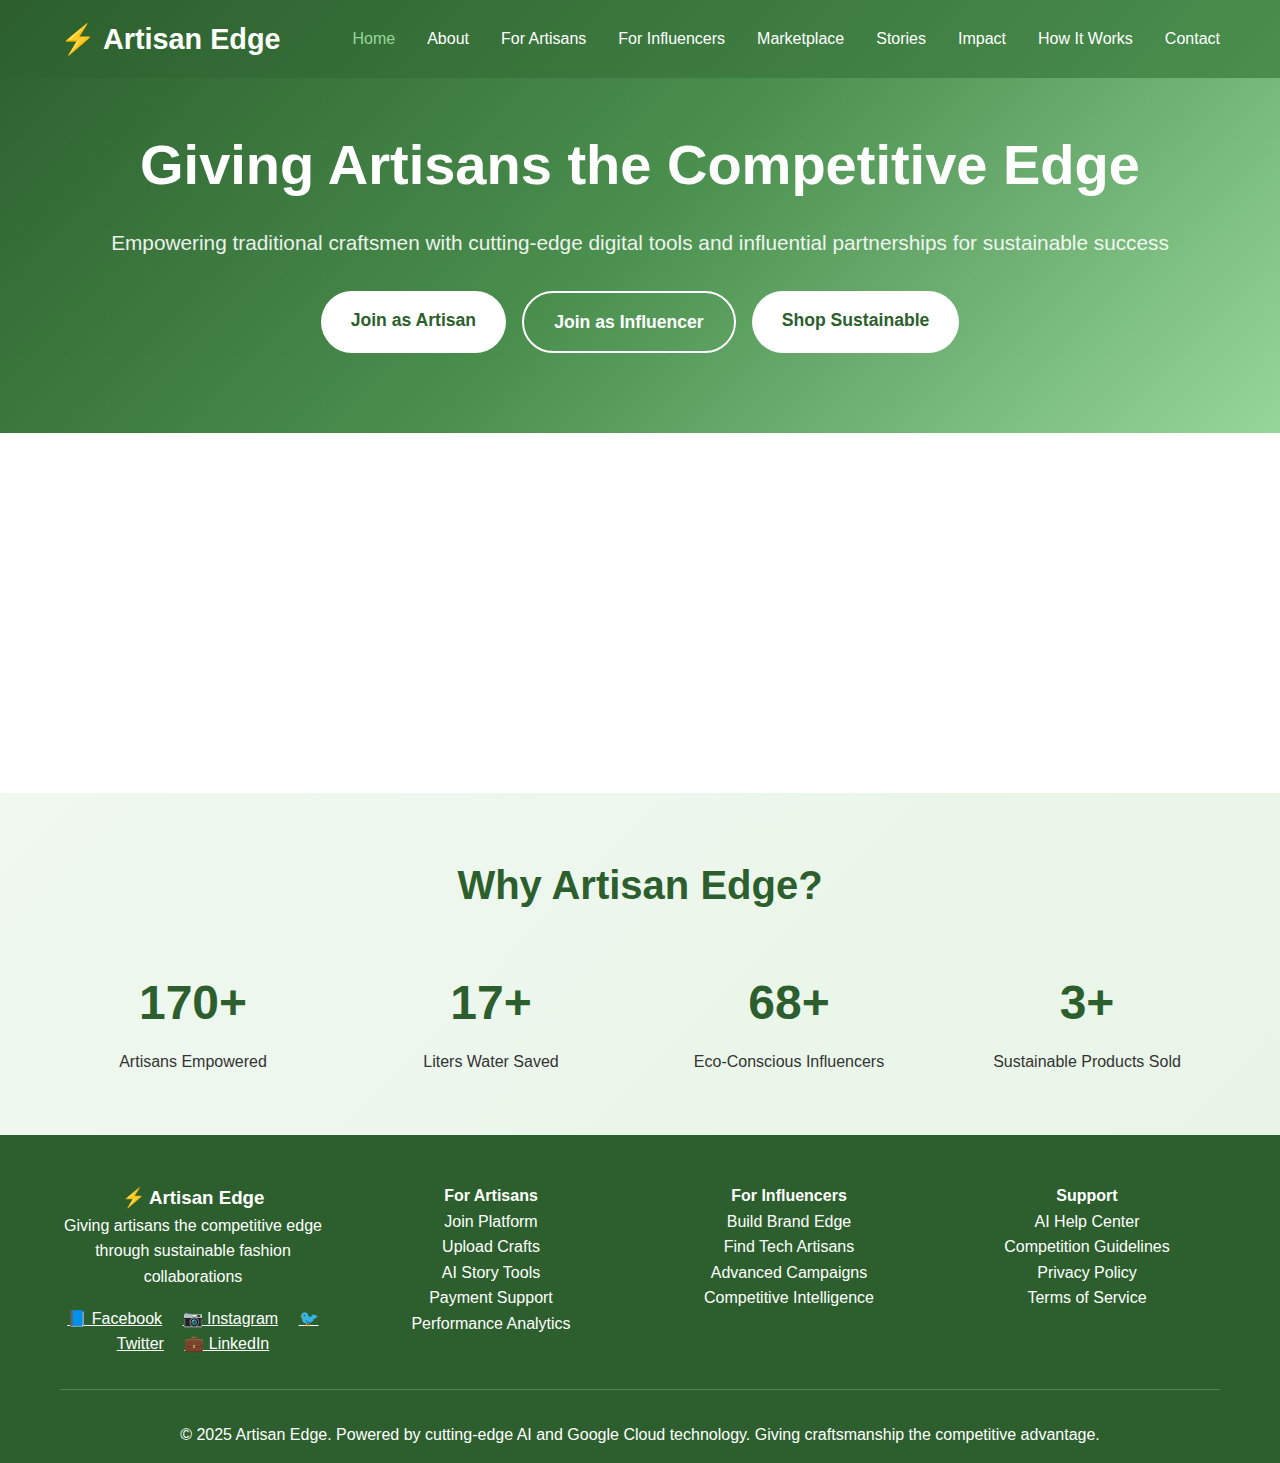
<file: index.html>
<!DOCTYPE html>
<html lang="en">
<head>
    <meta charset="UTF-8">
    <meta name="viewport" content="width=device-width, initial-scale=1.0">
    <title>Artisan Edge - Sustainable Fashion Revolution</title>
    <link rel="stylesheet" href="styles.css">
</head>
<body>
    <!-- Navigation -->
    <nav>
        <div class="nav-container">
            <div class="logo">⚡ Artisan Edge</div>
            <ul class="nav-menu">
                <li><a href="index.html">Home</a></li>
                <li><a href="about.html">About</a></li>
                <li><a href="artisans.html">For Artisans</a></li>
                <li><a href="influencers.html">For Influencers</a></li>
                <li><a href="marketplace.html">Marketplace</a></li>
                <li><a href="stories.html">Stories</a></li>
                <li><a href="impact.html">Impact</a></li>
                <li><a href="how-it-works.html">How It Works</a></li>
                <li><a href="contact.html">Contact</a></li>
            </ul>
        </div>
    </nav>

    <!-- Hero Section -->
    <div class="hero">
        <div class="container">
            <div class="hero-content">
                <h1>Giving Artisans the Competitive Edge</h1>
                <p>Empowering traditional craftsmen with cutting-edge digital tools and influential partnerships for sustainable success</p>
                <div class="cta-buttons">
                    <a href="artisans.html" class="btn btn-primary">Join as Artisan</a>
                    <a href="influencers.html" class="btn btn-secondary">Join as Influencer</a>
                    <a href="marketplace.html" class="btn btn-primary">Shop Sustainable</a>
                </div>
            </div>
        </div>
    </div>

    <div class="container">
        <div class="features-grid">
            <div class="feature-card">
                <div class="feature-icon">🎨</div>
                <h3>💡 Smart Technology</h3>
                <p>AI-powered tools give artisans a competitive advantage in the digital marketplace</p>
            </div>
            <div class="feature-card">
                <div class="feature-icon">⚡</div>
                <h3>Competitive Edge</h3>
                <p>Advanced marketing, storytelling, and sales tools that put traditional crafts ahead of mass production</p>
            </div>
            <div class="feature-card">
                <div class="feature-icon">🚀</div>
                <h3>Future-Ready Partnerships</h3>
                <p>Connect with forward-thinking influencers building tomorrow's sustainable fashion brands</p>
            </div>
        </div>
    </div>

    <div class="stats">
        <div class="container">
            <h2 class="section-title">Why Artisan Edge?</h2>
            <div class="stats-grid">
                <div class="stat-item">
                    <h3>500+</h3>
                    <p>Artisans Empowered</p>
                </div>
                <div class="stat-item">
                    <h3>50K+</h3>
                    <p>Liters Water Saved</p>
                </div>
                <div class="stat-item">
                    <h3>200+</h3>
                    <p>Eco-Conscious Influencers</p>
                </div>
                <div class="stat-item">
                    <h3>10K+</h3>
                    <p>Sustainable Products Sold</p>
                </div>
            </div>
        </div>
    </div>

    <!-- Footer -->
    <footer>
        <div class="container">
            <div class="footer-content">
                <div>
                    <h3>⚡ Artisan Edge</h3>
                    <p>Giving artisans the competitive edge through sustainable fashion collaborations</p>
                    <div style="margin-top: 1rem;">
                        <a href="#" style="color: white; margin-right: 1rem;">📘 Facebook</a>
                        <a href="#" style="color: white; margin-right: 1rem;">📷 Instagram</a>
                        <a href="#" style="color: white; margin-right: 1rem;">🐦 Twitter</a>
                        <a href="#" style="color: white;">💼 LinkedIn</a>
                    </div>
                </div>
                <div>
                    <h4>For Artisans</h4>
                    <p><a href="artisans.html" style="color: white; text-decoration: none;">Join Platform</a></p>
                    <p><a href="#" style="color: white; text-decoration: none;">Upload Crafts</a></p>
                    <p><a href="#" style="color: white; text-decoration: none;">AI Story Tools</a></p>
                    <p><a href="#" style="color: white; text-decoration: none;">Payment Support</a></p>
                    <p><a href="#" style="color: white; text-decoration: none;">Performance Analytics</a></p>
                </div>
                <div>
                    <h4>For Influencers</h4>
                    <p><a href="influencers.html" style="color: white; text-decoration: none;">Build Brand Edge</a></p>
                    <p><a href="#" style="color: white; text-decoration: none;">Find Tech Artisans</a></p>
                    <p><a href="#" style="color: white; text-decoration: none;">Advanced Campaigns</a></p>
                    <p><a href="#" style="color: white; text-decoration: none;">Competitive Intelligence</a></p>
                </div>
                <div>
                    <h4>Support</h4>
                    <p><a href="#" style="color: white; text-decoration: none;">AI Help Center</a></p>
                    <p><a href="#" style="color: white; text-decoration: none;">Competition Guidelines</a></p>
                    <p><a href="#" style="color: white; text-decoration: none;">Privacy Policy</a></p>
                    <p><a href="#" style="color: white; text-decoration: none;">Terms of Service</a></p>
                </div>
            </div>
            <div style="border-top: 1px solid rgba(255,255,255,0.2); padding-top: 2rem; text-align: center;">
                <p>&copy; 2025 Artisan Edge. Powered by cutting-edge AI and Google Cloud technology. Giving craftsmanship the competitive advantage.</p>
            </div>
        </div>
    </footer>

    <script src="script.js"></script>
</body>
</html>
</file>
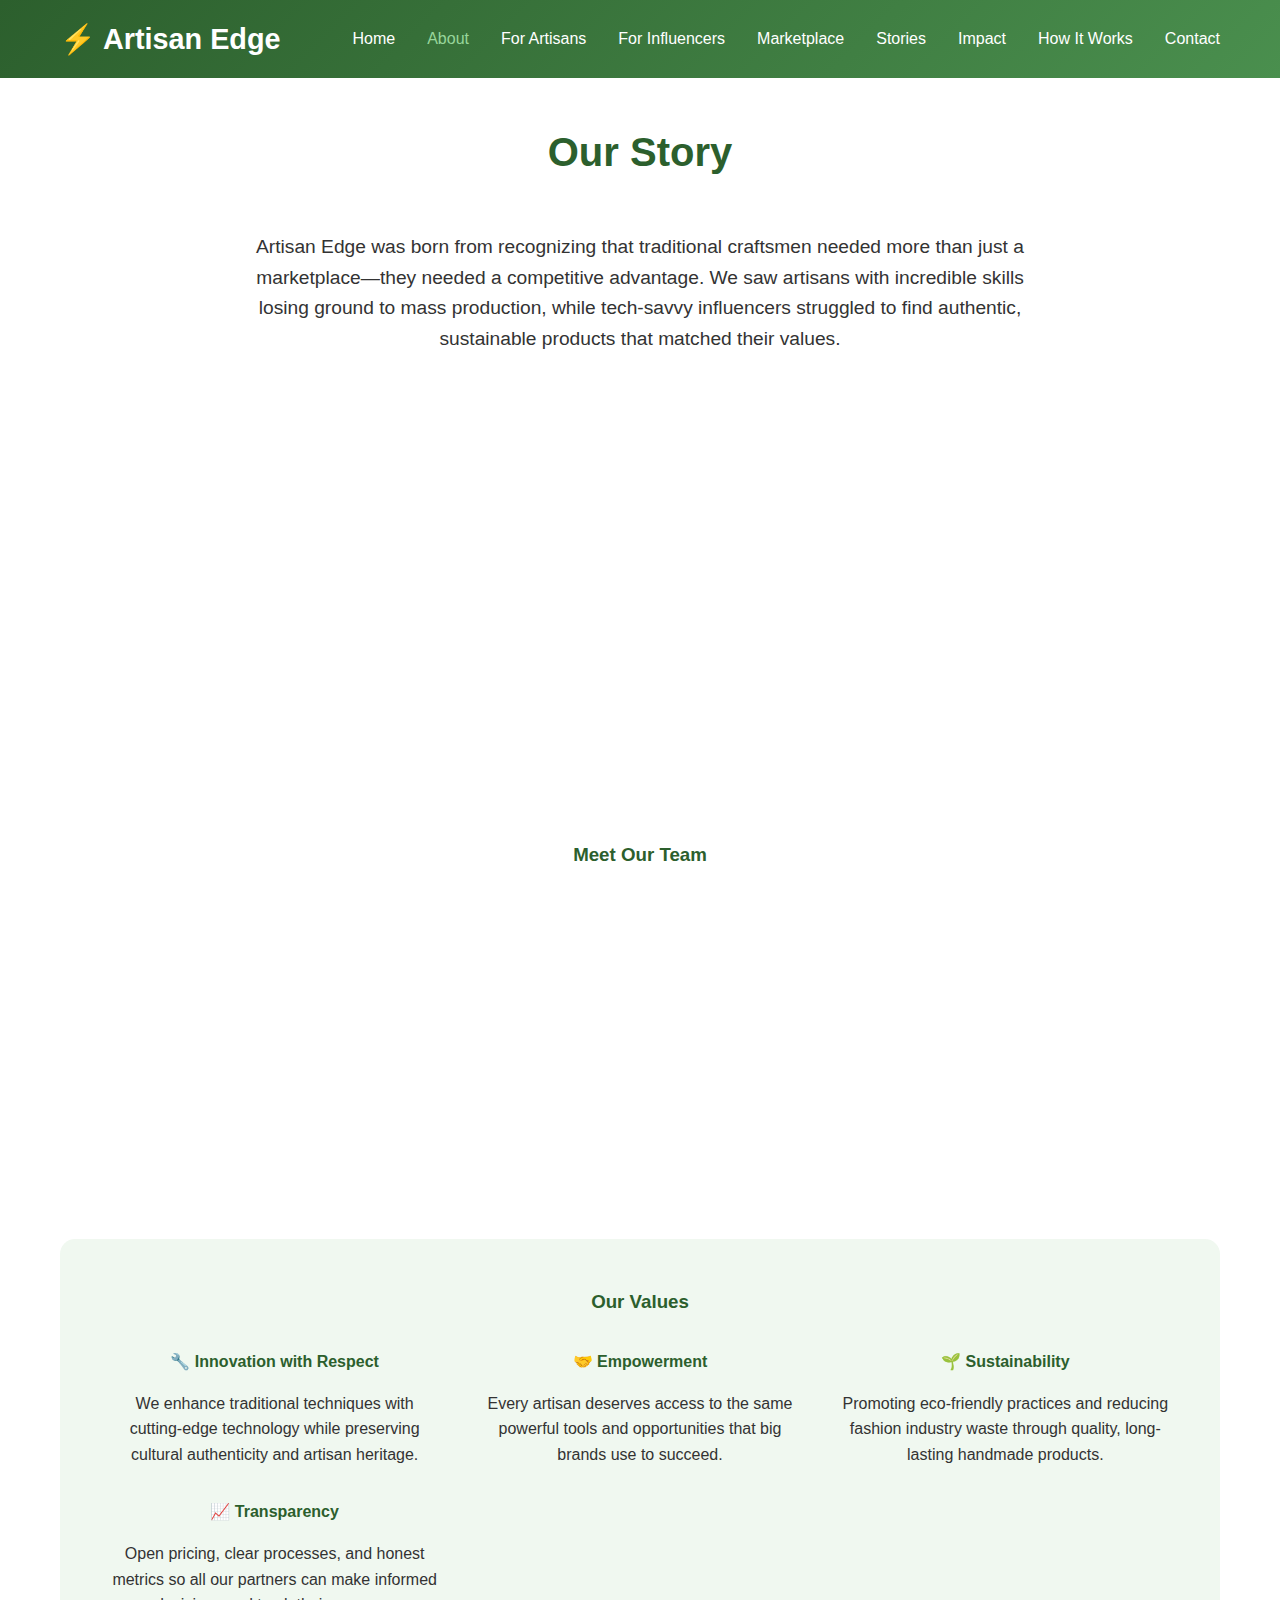
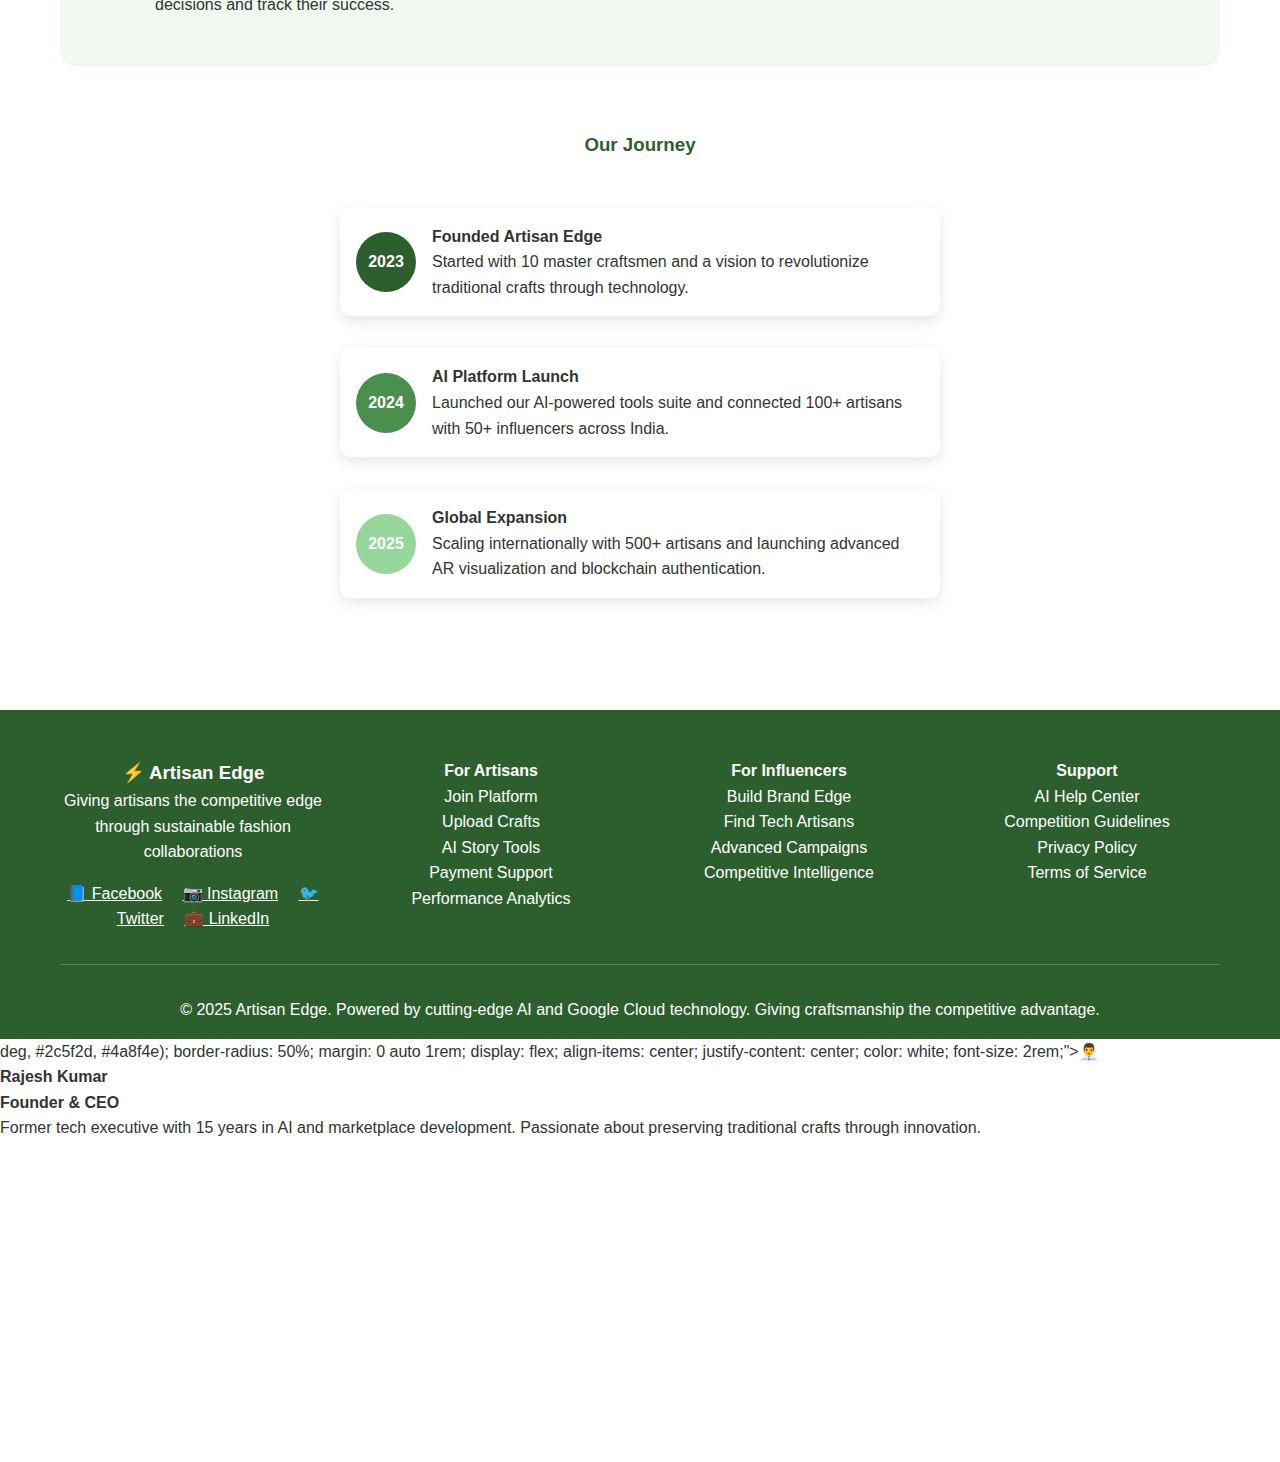
<file: about.html>
<!DOCTYPE html>
<html lang="en">
<head>
    <meta charset="UTF-8">
    <meta name="viewport" content="width=device-width, initial-scale=1.0">
    <title>About Us - Artisan Edge</title>
    <link rel="stylesheet" href="styles.css">
</head>
<body>
    <!-- Navigation -->
    <nav>
        <div class="nav-container">
            <div class="logo">⚡ Artisan Edge</div>
            <ul class="nav-menu">
                <li><a href="index.html">Home</a></li>
                <li><a href="about.html">About</a></li>
                <li><a href="artisans.html">For Artisans</a></li>
                <li><a href="influencers.html">For Influencers</a></li>
                <li><a href="marketplace.html">Marketplace</a></li>
                <li><a href="stories.html">Stories</a></li>
                <li><a href="impact.html">Impact</a></li>
                <li><a href="how-it-works.html">How It Works</a></li>
                <li><a href="contact.html">Contact</a></li>
            </ul>
        </div>
    </nav>

    <div class="page-content">
        <div class="container">
            <h2 class="section-title">Our Story</h2>
            <div style="max-width: 800px; margin: 0 auto; text-align: center;">
                <p style="font-size: 1.2rem; margin-bottom: 2rem;">
                    Artisan Edge was born from recognizing that traditional craftsmen needed more than just a marketplace—they needed 
                    a competitive advantage. We saw artisans with incredible skills losing ground to mass production, while 
                    tech-savvy influencers struggled to find authentic, sustainable products that matched their values.
                </p>
                <div class="features-grid">
                    <div class="feature-card">
                        <h3>🎯 Our Mission</h3>
                        <p>Give every artisan the digital edge they need to compete and thrive in the modern marketplace while preserving their heritage</p>
                    </div>
                    <div class="feature-card">
                        <h3>🌍 Our Vision</h3>
                        <p>A world where traditional craftsmanship has the technological advantage to outperform mass production</p>
                    </div>
                    <div class="feature-card">
                        <h3>⚡ Our Edge</h3>
                        <p>Cutting-edge AI, smart partnerships, and innovative marketing tools that make artisan products the preferred choice</p>
                    </div>
                </div>
            </div>

            <!-- Team Section -->
            <div style="margin-top: 4rem;">
                <h3 style="text-align: center; margin-bottom: 2rem; color: #2c5f2d;">Meet Our Team</h3>
                <div class="features-grid">
                    <div class="feature-card">
                        <div style="width: 100px; height: 100px; background: linear-gradient(135deg, #2c5f2d, #4a8f4e); border-radius: 50%; margin: 0 auto 1rem; display: flex; align-items: center; justify-content: center; color: white; font-size: 2rem;">👩‍🎨</div>
                        <h4>Meera Devi</h4>
                        <p><strong>Head of Artisan Relations</strong></p>
                        <p>Master weaver from Rajasthan with 20+ years of experience. Bridges traditional craft knowledge with modern digital tools.</p>
                    </div>
                </div>
            </div>

            <!-- Values Section -->
            <div style="margin-top: 4rem; background: #f0f8f0; padding: 3rem; border-radius: 15px;">
                <h3 style="text-align: center; margin-bottom: 2rem; color: #2c5f2d;">Our Values</h3>
                <div style="display: grid; grid-template-columns: repeat(auto-fit, minmax(250px, 1fr)); gap: 2rem;">
                    <div style="text-align: center;">
                        <h4 style="color: #2c5f2d; margin-bottom: 1rem;">🔧 Innovation with Respect</h4>
                        <p>We enhance traditional techniques with cutting-edge technology while preserving cultural authenticity and artisan heritage.</p>
                    </div>
                    <div style="text-align: center;">
                        <h4 style="color: #2c5f2d; margin-bottom: 1rem;">🤝 Empowerment</h4>
                        <p>Every artisan deserves access to the same powerful tools and opportunities that big brands use to succeed.</p>
                    </div>
                    <div style="text-align: center;">
                        <h4 style="color: #2c5f2d; margin-bottom: 1rem;">🌱 Sustainability</h4>
                        <p>Promoting eco-friendly practices and reducing fashion industry waste through quality, long-lasting handmade products.</p>
                    </div>
                    <div style="text-align: center;">
                        <h4 style="color: #2c5f2d; margin-bottom: 1rem;">📈 Transparency</h4>
                        <p>Open pricing, clear processes, and honest metrics so all our partners can make informed decisions and track their success.</p>
                    </div>
                </div>
            </div>

            <!-- Journey Timeline -->
            <div style="margin-top: 4rem;">
                <h3 style="text-align: center; margin-bottom: 3rem; color: #2c5f2d;">Our Journey</h3>
                <div style="max-width: 600px; margin: 0 auto;">
                    <div style="display: flex; align-items: center; margin-bottom: 2rem; padding: 1rem; background: white; border-radius: 10px; box-shadow: 0 5px 15px rgba(0,0,0,0.1);">
                        <div style="min-width: 60px; height: 60px; background: #2c5f2d; border-radius: 50%; display: flex; align-items: center; justify-content: center; color: white; font-weight: bold; margin-right: 1rem;">2023</div>
                        <div>
                            <h4>Founded Artisan Edge</h4>
                            <p>Started with 10 master craftsmen and a vision to revolutionize traditional crafts through technology.</p>
                        </div>
                    </div>
                    <div style="display: flex; align-items: center; margin-bottom: 2rem; padding: 1rem; background: white; border-radius: 10px; box-shadow: 0 5px 15px rgba(0,0,0,0.1);">
                        <div style="min-width: 60px; height: 60px; background: #4a8f4e; border-radius: 50%; display: flex; align-items: center; justify-content: center; color: white; font-weight: bold; margin-right: 1rem;">2024</div>
                        <div>
                            <h4>AI Platform Launch</h4>
                            <p>Launched our AI-powered tools suite and connected 100+ artisans with 50+ influencers across India.</p>
                        </div>
                    </div>
                    <div style="display: flex; align-items: center; margin-bottom: 2rem; padding: 1rem; background: white; border-radius: 10px; box-shadow: 0 5px 15px rgba(0,0,0,0.1);">
                        <div style="min-width: 60px; height: 60px; background: #97d69b; border-radius: 50%; display: flex; align-items: center; justify-content: center; color: white; font-weight: bold; margin-right: 1rem;">2025</div>
                        <div>
                            <h4>Global Expansion</h4>
                            <p>Scaling internationally with 500+ artisans and launching advanced AR visualization and blockchain authentication.</p>
                        </div>
                    </div>
                </div>
            </div>
        </div>
    </div>

    <!-- Footer -->
    <footer>
        <div class="container">
            <div class="footer-content">
                <div>
                    <h3>⚡ Artisan Edge</h3>
                    <p>Giving artisans the competitive edge through sustainable fashion collaborations</p>
                    <div style="margin-top: 1rem;">
                        <a href="#" style="color: white; margin-right: 1rem;">📘 Facebook</a>
                        <a href="#" style="color: white; margin-right: 1rem;">📷 Instagram</a>
                        <a href="#" style="color: white; margin-right: 1rem;">🐦 Twitter</a>
                        <a href="#" style="color: white;">💼 LinkedIn</a>
                    </div>
                </div>
                <div>
                    <h4>For Artisans</h4>
                    <p><a href="artisans.html" style="color: white; text-decoration: none;">Join Platform</a></p>
                    <p><a href="#" style="color: white; text-decoration: none;">Upload Crafts</a></p>
                    <p><a href="#" style="color: white; text-decoration: none;">AI Story Tools</a></p>
                    <p><a href="#" style="color: white; text-decoration: none;">Payment Support</a></p>
                    <p><a href="#" style="color: white; text-decoration: none;">Performance Analytics</a></p>
                </div>
                <div>
                    <h4>For Influencers</h4>
                    <p><a href="influencers.html" style="color: white; text-decoration: none;">Build Brand Edge</a></p>
                    <p><a href="#" style="color: white; text-decoration: none;">Find Tech Artisans</a></p>
                    <p><a href="#" style="color: white; text-decoration: none;">Advanced Campaigns</a></p>
                    <p><a href="#" style="color: white; text-decoration: none;">Competitive Intelligence</a></p>
                </div>
                <div>
                    <h4>Support</h4>
                    <p><a href="#" style="color: white; text-decoration: none;">AI Help Center</a></p>
                    <p><a href="#" style="color: white; text-decoration: none;">Competition Guidelines</a></p>
                    <p><a href="#" style="color: white; text-decoration: none;">Privacy Policy</a></p>
                    <p><a href="#" style="color: white; text-decoration: none;">Terms of Service</a></p>
                </div>
            </div>
            <div style="border-top: 1px solid rgba(255,255,255,0.2); padding-top: 2rem; text-align: center;">
                <p>&copy; 2025 Artisan Edge. Powered by cutting-edge AI and Google Cloud technology. Giving craftsmanship the competitive advantage.</p>
            </div>
        </div>
    </footer>

    <script src="script.js"></script>
</body>
</html>deg, #2c5f2d, #4a8f4e); border-radius: 50%; margin: 0 auto 1rem; display: flex; align-items: center; justify-content: center; color: white; font-size: 2rem;">👨‍💼</div>
                        <h4>Rajesh Kumar</h4>
                        <p><strong>Founder & CEO</strong></p>
                        <p>Former tech executive with 15 years in AI and marketplace development. Passionate about preserving traditional crafts through innovation.</p>
                    </div>
                    <div class="feature-card">
                        <div style="width: 100px; height: 100px; background: linear-gradient(135deg, #2c5f2d, #4a8f4e); border-radius: 50%; margin: 0 auto 1rem; display: flex; align-items: center; justify-content: center; color: white; font-size: 2rem;">👩‍💻</div>
                        <h4>Priya Sharma</h4>
                        <p><strong>Chief Technology Officer</strong></p>
                        <p>AI researcher and former Google engineer specializing in computer vision and natural language processing for craft documentation.</p>
                    </div>
                    <div class="feature-card">
                        <div style="width: 100px; height: 100px; background: linear-gradient(135
</file>
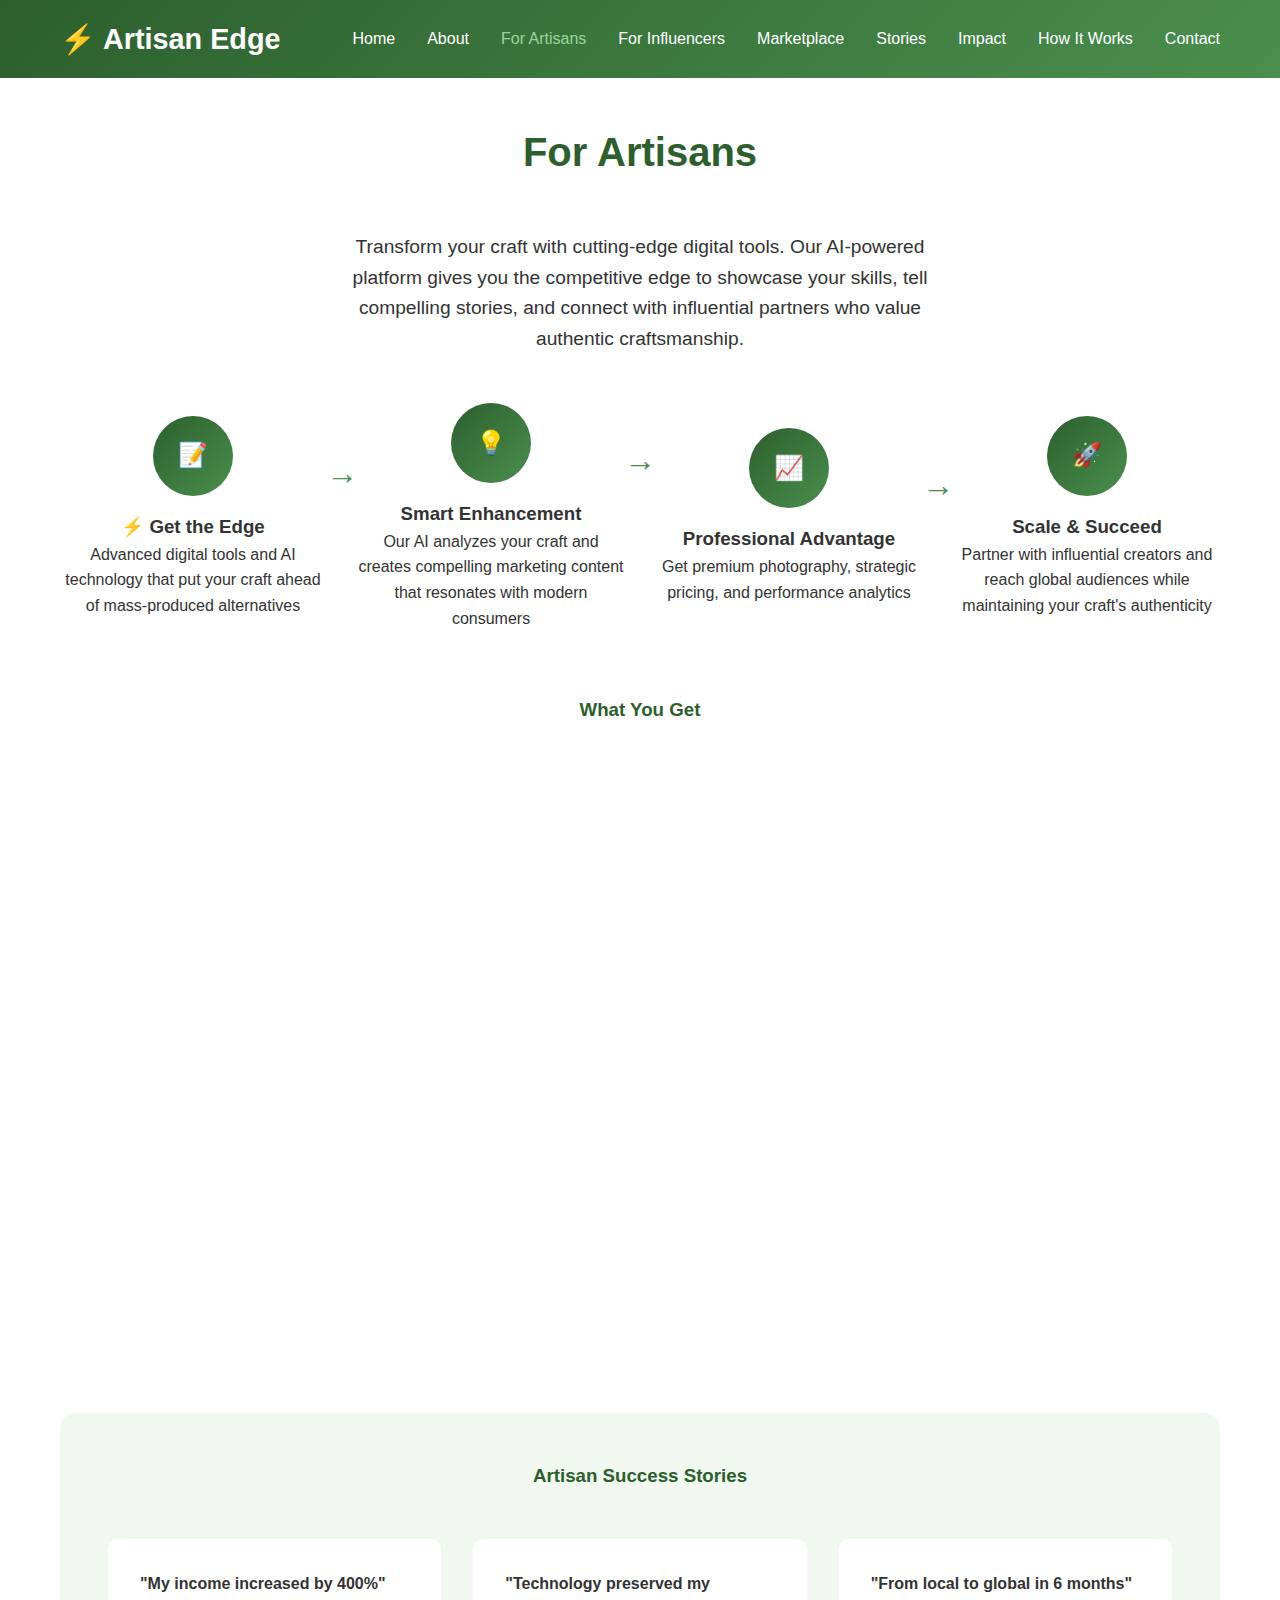
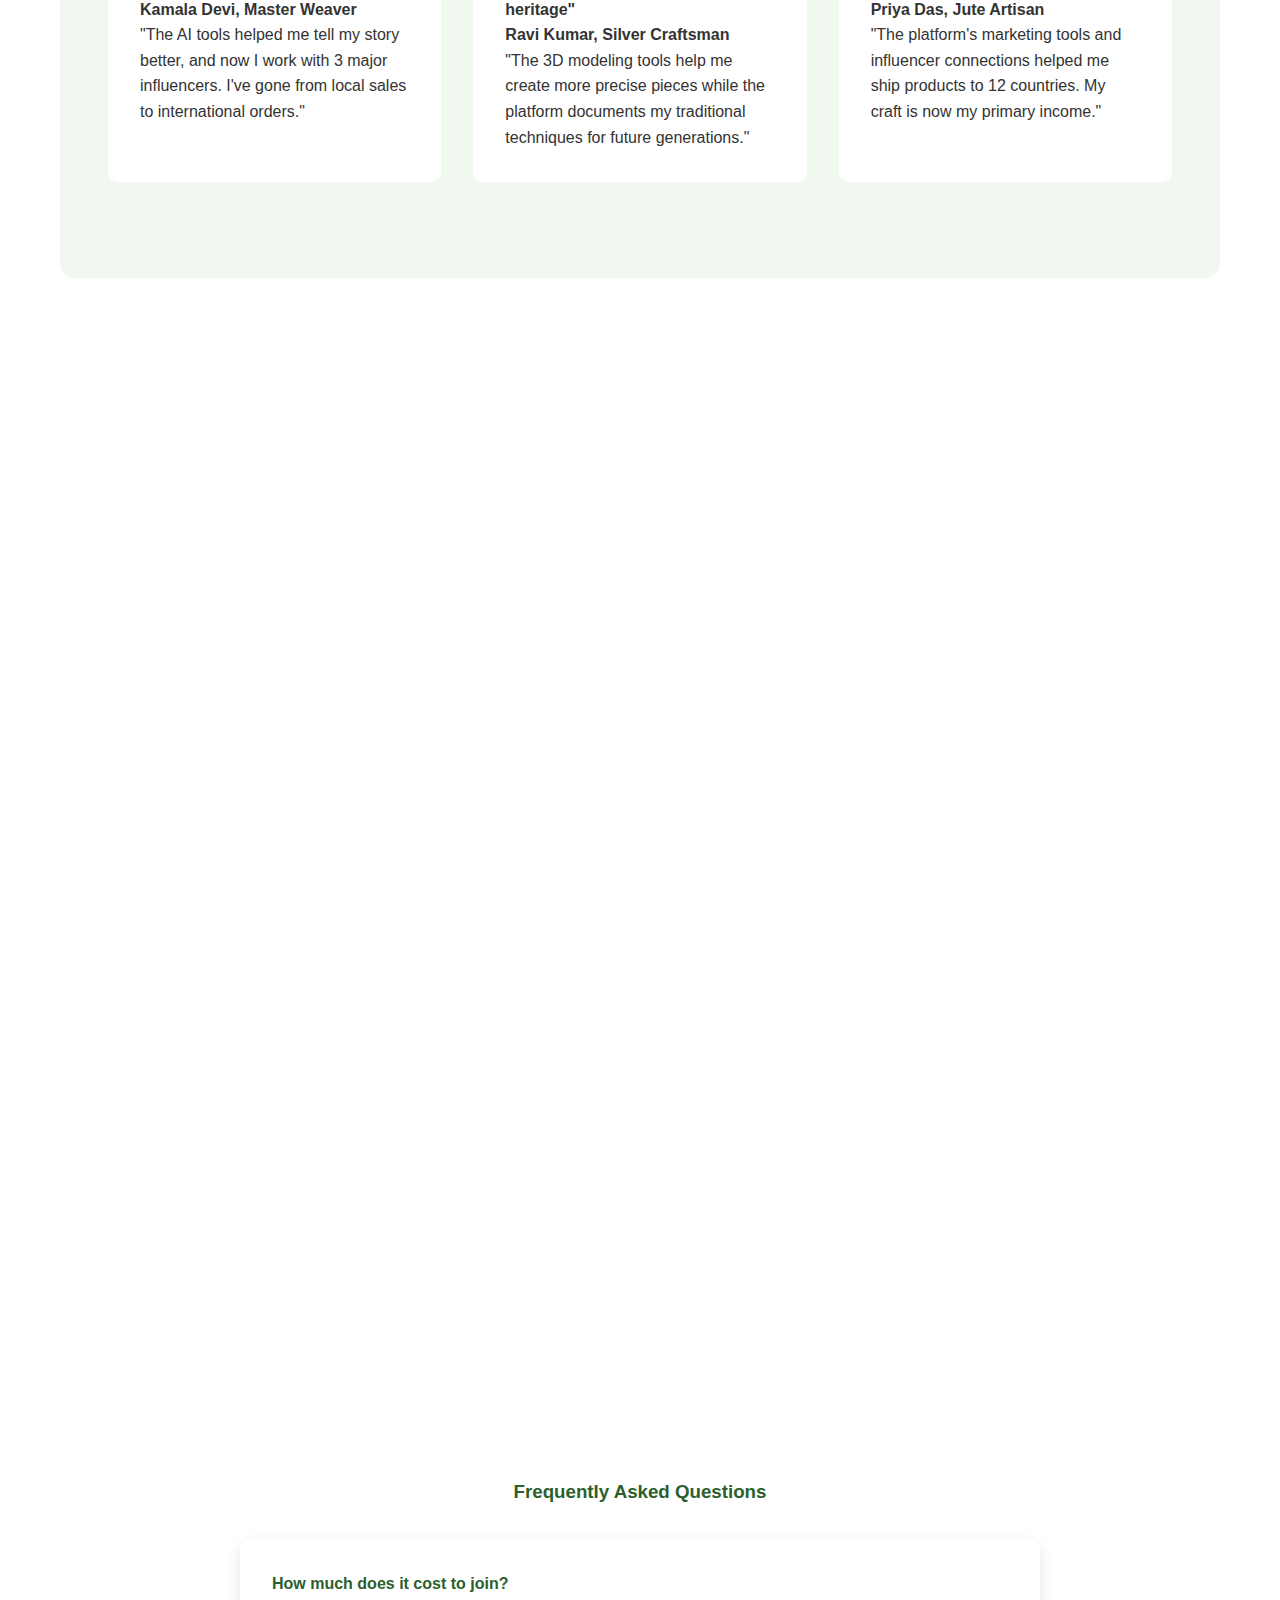
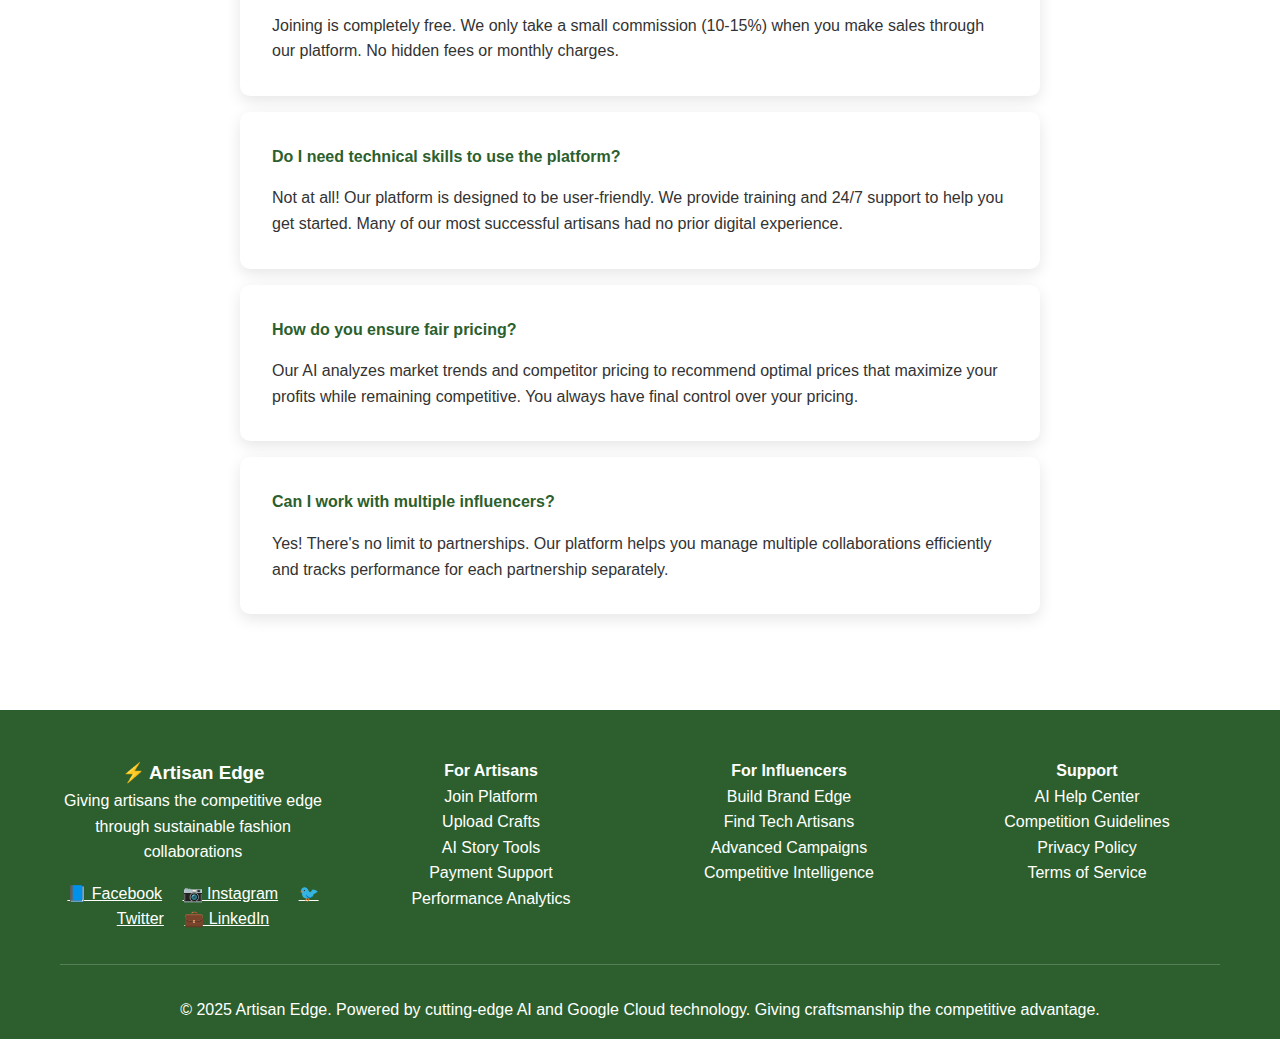
<file: artisans.html>
<!DOCTYPE html>
<html lang="en">
<head>
    <meta charset="UTF-8">
    <meta name="viewport" content="width=device-width, initial-scale=1.0">
    <title>For Artisans - Artisan Edge</title>
    <link rel="stylesheet" href="styles.css">
</head>
<body>
    <!-- Navigation -->
    <nav>
        <div class="nav-container">
            <div class="logo">⚡ Artisan Edge</div>
            <ul class="nav-menu">
                <li><a href="index.html">Home</a></li>
                <li><a href="about.html">About</a></li>
                <li><a href="artisans.html">For Artisans</a></li>
                <li><a href="influencers.html">For Influencers</a></li>
                <li><a href="marketplace.html">Marketplace</a></li>
                <li><a href="stories.html">Stories</a></li>
                <li><a href="impact.html">Impact</a></li>
                <li><a href="how-it-works.html">How It Works</a></li>
                <li><a href="contact.html">Contact</a></li>
            </ul>
        </div>
    </nav>

    <div class="page-content">
        <div class="container">
            <h2 class="section-title">For Artisans</h2>
            <div style="text-align: center; margin-bottom: 3rem;">
                <p style="font-size: 1.2rem; max-width: 600px; margin: 0 auto;">
                    Transform your craft with cutting-edge digital tools. Our AI-powered platform gives you the competitive edge 
                    to showcase your skills, tell compelling stories, and connect with influential partners who value authentic craftsmanship.
                </p>
            </div>

            <div class="process-flow">
                <div class="process-step">
                    <div class="step-icon">📝</div>
                    <h3>⚡ Get the Edge</h3>
                    <p>Advanced digital tools and AI technology that put your craft ahead of mass-produced alternatives</p>
                </div>
                <div class="process-step">
                    <div class="step-icon">💡</div>
                    <h3>Smart Enhancement</h3>
                    <p>Our AI analyzes your craft and creates compelling marketing content that resonates with modern consumers</p>
                </div>
                <div class="process-step">
                    <div class="step-icon">📈</div>
                    <h3>Professional Advantage</h3>
                    <p>Get premium photography, strategic pricing, and performance analytics</p>
                </div>
                <div class="process-step">
                    <div class="step-icon">🚀</div>
                    <h3>Scale & Succeed</h3>
                    <p>Partner with influential creators and reach global audiences while maintaining your craft's authenticity</p>
                </div>
            </div>

            <!-- Benefits Section -->
            <div style="margin: 4rem 0;">
                <h3 style="text-align: center; margin-bottom: 2rem; color: #2c5f2d;">What You Get</h3>
                <div class="features-grid">
                    <div class="feature-card">
                        <div class="feature-icon">🤖</div>
                        <h4>AI-Powered Marketing</h4>
                        <p>Automated social media posts, product descriptions, and compelling story generation tailored to your craft's unique heritage.</p>
                    </div>
                    <div class="feature-card">
                        <div class="feature-icon">📸</div>
                        <h4>Professional Photography</h4>
                        <p>High-quality product photography with optimal lighting and backgrounds, plus 360° product views for online sales.</p>
                    </div>
                    <div class="feature-card">
                        <div class="feature-icon">💰</div>
                        <h4>Dynamic Pricing Tools</h4>
                        <p>AI-based pricing recommendations that maximize your profits while staying competitive in the market.</p>
                    </div>
                    <div class="feature-card">
                        <div class="feature-icon">🎯</div>
                        <h4>Influencer Matching</h4>
                        <p>Smart algorithms connect you with influencers whose audience aligns perfectly with your craft style and values.</p>
                    </div>
                    <div class="feature-card">
                        <div class="feature-icon">📊</div>
                        <h4>Performance Analytics</h4>
                        <p>Detailed insights on sales trends, customer preferences, and marketing effectiveness to optimize your strategy.</p>
                    </div>
                    <div class="feature-card">
                        <div class="feature-icon">🏆</div>
                        <h4>Quality Certification</h4>
                        <p>Digital certificates of authenticity and quality that build customer trust and justify premium pricing.</p>
                    </div>
                </div>
            </div>

            <!-- Success Stories Preview -->
            <div style="background: #f0f8f0; padding: 3rem; border-radius: 15px; margin: 3rem 0;">
                <h3 style="text-align: center; margin-bottom: 2rem; color: #2c5f2d;">Artisan Success Stories</h3>
                <div class="features-grid">
                    <div style="background: white; padding: 2rem; border-radius: 10px;">
                        <h4>"My income increased by 400%"</h4>
                        <p><strong>Kamala Devi, Master Weaver</strong></p>
                        <p>"The AI tools helped me tell my story better, and now I work with 3 major influencers. I've gone from local sales to international orders."</p>
                    </div>
                    <div style="background: white; padding: 2rem; border-radius: 10px;">
                        <h4>"Technology preserved my heritage"</h4>
                        <p><strong>Ravi Kumar, Silver Craftsman</strong></p>
                        <p>"The 3D modeling tools help me create more precise pieces while the platform documents my traditional techniques for future generations."</p>
                    </div>
                    <div style="background: white; padding: 2rem; border-radius: 10px;">
                        <h4>"From local to global in 6 months"</h4>
                        <p><strong>Priya Das, Jute Artisan</strong></p>
                        <p>"The platform's marketing tools and influencer connections helped me ship products to 12 countries. My craft is now my primary income."</p>
                    </div>
                </div>
            </div>

            <!-- Registration Form -->
            <div class="form-container">
                <h3>Get Your Artisan Edge</h3>
                <form>
                    <div class="form-group">
                        <label>Full Name</label>
                        <input type="text" placeholder="Enter your name" required>
                    </div>
                    <div class="form-group">
                        <label>Craft Specialization</label>
                        <select required>
                            <option value="">Select your craft</option>
                            <option value="textiles">Textiles & Weaving</option>
                            <option value="jewelry">Jewelry Making</option>
                            <option value="pottery">Pottery & Ceramics</option>
                            <option value="woodwork">Woodworking</option>
                            <option value="metalwork">Metalwork</option>
                            <option value="leather">Leather Crafting</option>
                            <option value="other">Other</option>
                        </select>
                    </div>
                    <div class="form-group">
                        <label>Years of Experience</label>
                        <input type="number" placeholder="Years of experience" min="1">
                    </div>
                    <div class="form-group">
                        <label>Location</label>
                        <input type="text" placeholder="City, State">
                    </div>
                    <div class="form-group">
                        <label>Email Address</label>
                        <input type="email" placeholder="Enter your email" required>
                    </div>
                    <div class="form-group">
                        <label>Phone Number</label>
                        <input type="tel" placeholder="Enter your phone number">
                    </div>
                    <div class="form-group">
                        <label>Tell us about your craft heritage</label>
                        <textarea rows="4" placeholder="Share the story of your craft, techniques, and cultural background"></textarea>
                    </div>
                    <div class="form-group">
                        <label>Monthly Production Capacity</label>
                        <select>
                            <option value="">Select range</option>
                            <option value="1-10">1-10 pieces</option>
                            <option value="11-50">11-50 pieces</option>
                            <option value="51-100">51-100 pieces</option>
                            <option value="100+">100+ pieces</option>
                        </select>
                    </div>
                    <div class="form-group">
                        <label>
                            <input type="checkbox" style="width: auto; margin-right: 0.5rem;" required>
                            I agree to the Terms of Service and Privacy Policy
                        </label>
                    </div>
                    <button type="submit" class="btn btn-primary" style="width: 100%;">Get My Edge</button>
                </form>
            </div>

            <!-- FAQ Section -->
            <div style="margin-top: 4rem;">
                <h3 style="text-align: center; margin-bottom: 2rem; color: #2c5f2d;">Frequently Asked Questions</h3>
                <div style="max-width: 800px; margin: 0 auto;">
                    <div style="background: white; padding: 2rem; border-radius: 10px; margin-bottom: 1rem; box-shadow: 0 5px 15px rgba(0,0,0,0.1);">
                        <h4 style="color: #2c5f2d; margin-bottom: 1rem;">How much does it cost to join?</h4>
                        <p>Joining is completely free. We only take a small commission (10-15%) when you make sales through our platform. No hidden fees or monthly charges.</p>
                    </div>
                    <div style="background: white; padding: 2rem; border-radius: 10px; margin-bottom: 1rem; box-shadow: 0 5px 15px rgba(0,0,0,0.1);">
                        <h4 style="color: #2c5f2d; margin-bottom: 1rem;">Do I need technical skills to use the platform?</h4>
                        <p>Not at all! Our platform is designed to be user-friendly. We provide training and 24/7 support to help you get started. Many of our most successful artisans had no prior digital experience.</p>
                    </div>
                    <div style="background: white; padding: 2rem; border-radius: 10px; margin-bottom: 1rem; box-shadow: 0 5px 15px rgba(0,0,0,0.1);">
                        <h4 style="color: #2c5f2d; margin-bottom: 1rem;">How do you ensure fair pricing?</h4>
                        <p>Our AI analyzes market trends and competitor pricing to recommend optimal prices that maximize your profits while remaining competitive. You always have final control over your pricing.</p>
                    </div>
                    <div style="background: white; padding: 2rem; border-radius: 10px; margin-bottom: 1rem; box-shadow: 0 5px 15px rgba(0,0,0,0.1);">
                        <h4 style="color: #2c5f2d; margin-bottom: 1rem;">Can I work with multiple influencers?</h4>
                        <p>Yes! There's no limit to partnerships. Our platform helps you manage multiple collaborations efficiently and tracks performance for each partnership separately.</p>
                    </div>
                </div>
            </div>
        </div>
    </div>

    <!-- Footer -->
    <footer>
        <div class="container">
            <div class="footer-content">
                <div>
                    <h3>⚡ Artisan Edge</h3>
                    <p>Giving artisans the competitive edge through sustainable fashion collaborations</p>
                    <div style="margin-top: 1rem;">
                        <a href="#" style="color: white; margin-right: 1rem;">📘 Facebook</a>
                        <a href="#" style="color: white; margin-right: 1rem;">📷 Instagram</a>
                        <a href="#" style="color: white; margin-right: 1rem;">🐦 Twitter</a>
                        <a href="#" style="color: white;">💼 LinkedIn</a>
                    </div>
                </div>
                <div>
                    <h4>For Artisans</h4>
                    <p><a href="artisans.html" style="color: white; text-decoration: none;">Join Platform</a></p>
                    <p><a href="#" style="color: white; text-decoration: none;">Upload Crafts</a></p>
                    <p><a href="#" style="color: white; text-decoration: none;">AI Story Tools</a></p>
                    <p><a href="#" style="color: white; text-decoration: none;">Payment Support</a></p>
                    <p><a href="#" style="color: white; text-decoration: none;">Performance Analytics</a></p>
                </div>
                <div>
                    <h4>For Influencers</h4>
                    <p><a href="influencers.html" style="color: white; text-decoration: none;">Build Brand Edge</a></p>
                    <p><a href="#" style="color: white; text-decoration: none;">Find Tech Artisans</a></p>
                    <p><a href="#" style="color: white; text-decoration: none;">Advanced Campaigns</a></p>
                    <p><a href="#" style="color: white; text-decoration: none;">Competitive Intelligence</a></p>
                </div>
                <div>
                    <h4>Support</h4>
                    <p><a href="#" style="color: white; text-decoration: none;">AI Help Center</a></p>
                    <p><a href="#" style="color: white; text-decoration: none;">Competition Guidelines</a></p>
                    <p><a href="#" style="color: white; text-decoration: none;">Privacy Policy</a></p>
                    <p><a href="#" style="color: white; text-decoration: none;">Terms of Service</a></p>
                </div>
            </div>
            <div style="border-top: 1px solid rgba(255,255,255,0.2); padding-top: 2rem; text-align: center;">
                <p>&copy; 2025 Artisan Edge. Powered by cutting-edge AI and Google Cloud technology. Giving craftsmanship the competitive advantage.</p>
            </div>
        </div>
    </footer>

    <script src="script.js"></script>
</body>
</html>
</file>
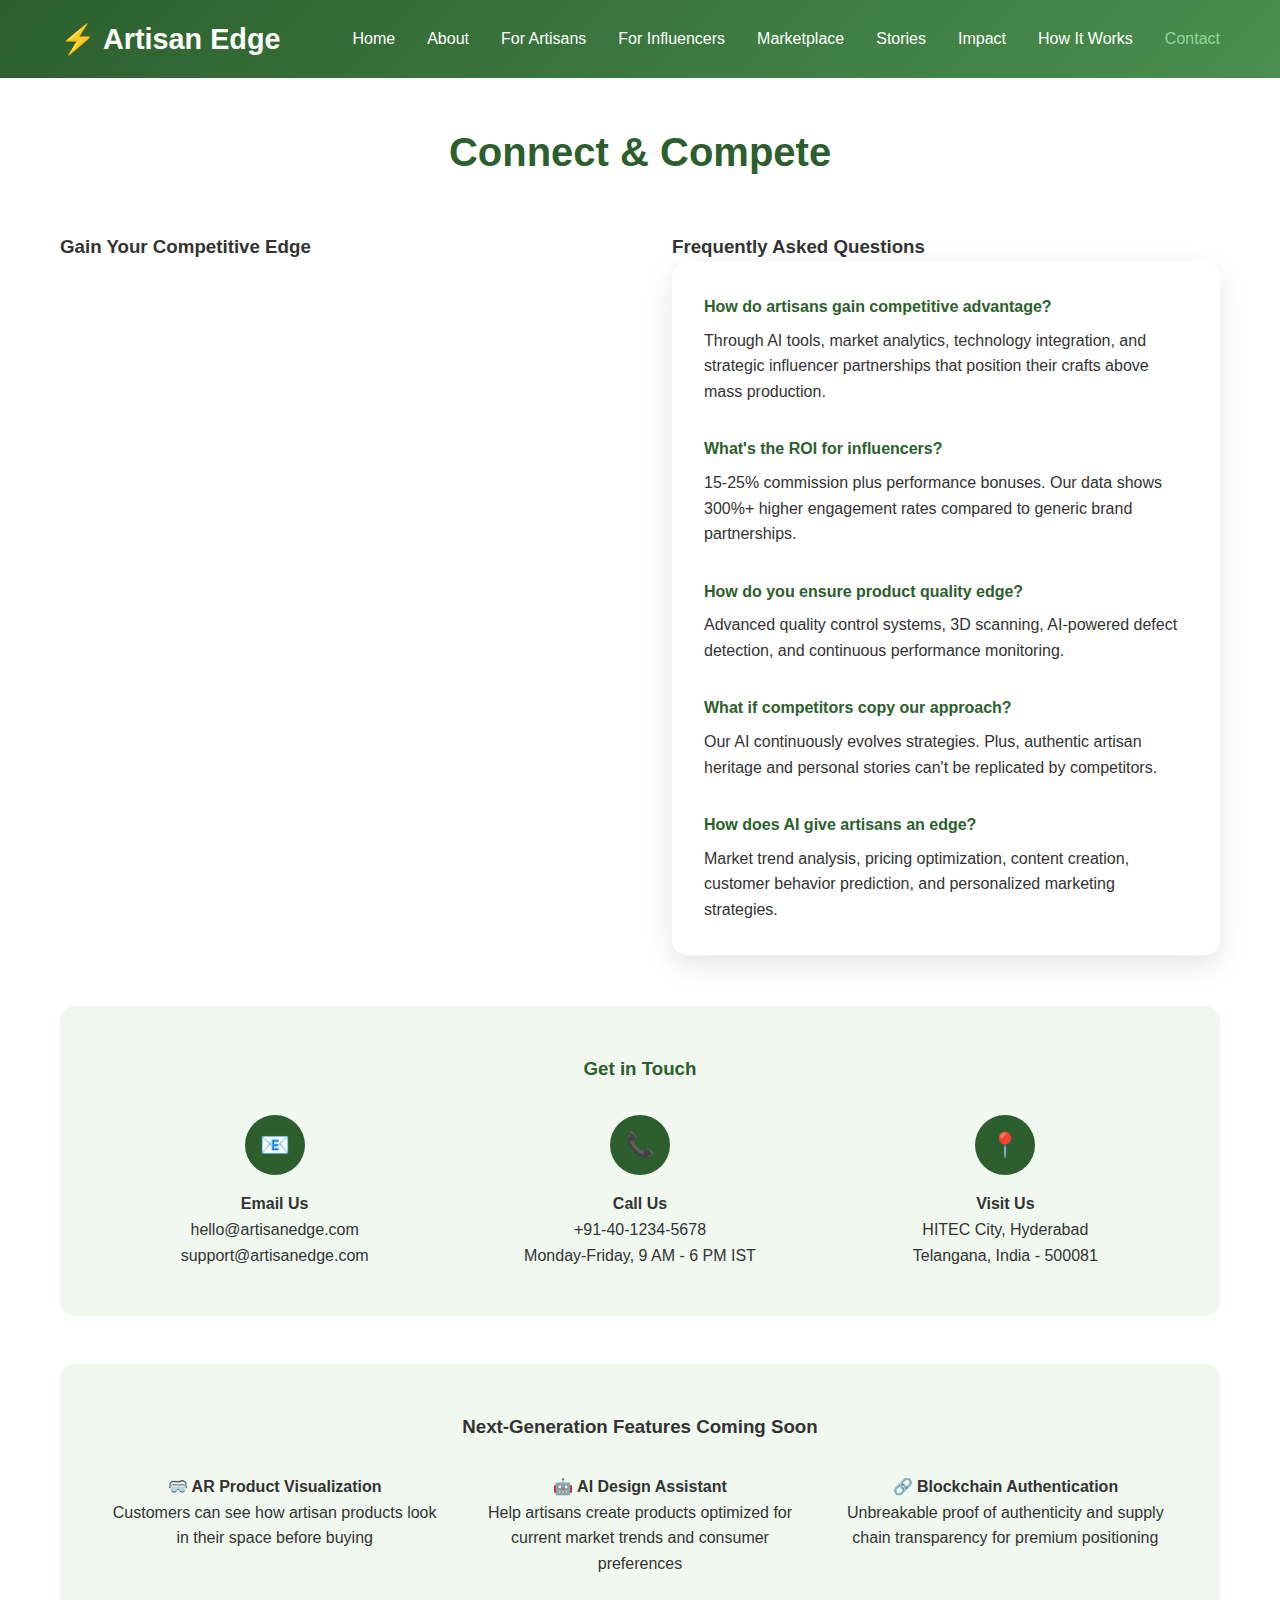
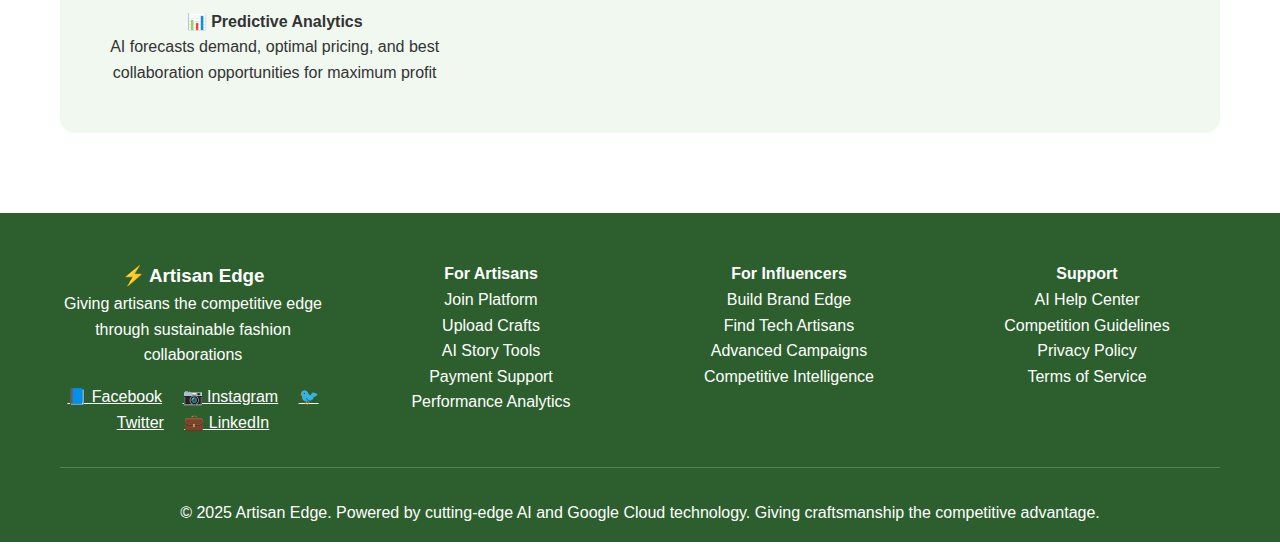
<file: contact.html>
<!DOCTYPE html>
<html lang="en">
<head>
    <meta charset="UTF-8">
    <meta name="viewport" content="width=device-width, initial-scale=1.0">
    <title>Contact Us - Artisan Edge</title>
    <link rel="stylesheet" href="styles.css">
</head>
<body>
    <!-- Navigation -->
    <nav>
        <div class="nav-container">
            <div class="logo">⚡ Artisan Edge</div>
            <ul class="nav-menu">
                <li><a href="index.html">Home</a></li>
                <li><a href="about.html">About</a></li>
                <li><a href="artisans.html">For Artisans</a></li>
                <li><a href="influencers.html">For Influencers</a></li>
                <li><a href="marketplace.html">Marketplace</a></li>
                <li><a href="stories.html">Stories</a></li>
                <li><a href="impact.html">Impact</a></li>
                <li><a href="how-it-works.html">How It Works</a></li>
                <li><a href="contact.html">Contact</a></li>
            </ul>
        </div>
    </nav>

    <div class="page-content">
        <div class="container">
            <h2 class="section-title">Connect & Compete</h2>
            
            <div style="display: grid; grid-template-columns: 1fr 1fr; gap: 4rem; margin-bottom: 3rem;">
                <div>
                    <h3>Gain Your Competitive Edge</h3>
                    <div class="form-container">
                        <form>
                            <div class="form-group">
                                <label>I want to get an edge as:</label>
                                <select required>
                                    <option value="">Select option</option>
                                    <option value="artisan">Tech-Enhanced Artisan</option>
                                    <option value="influencer">Competitive Influencer</option>
                                    <option value="consumer">Smart Consumer</option>
                                    <option value="partner">Strategic Partner</option>
                                </select>
                            </div>
                            <div class="form-group">
                                <label>Full Name</label>
                                <input type="text" placeholder="Enter your name" required>
                            </div>
                            <div class="form-group">
                                <label>Email Address</label>
                                <input type="email" placeholder="Enter your email" required>
                            </div>
                            <div class="form-group">
                                <label>Phone Number</label>
                                <input type="tel" placeholder="Enter your phone number">
                            </div>
                            <div class="form-group">
                                <label>Message</label>
                                <textarea rows="4" placeholder="Tell us about your goals and how Artisan Edge can help you gain a competitive advantage"></textarea>
                            </div>
                            <button type="submit" class="btn btn-primary" style="width: 100%;">Get My Edge</button>
                        </form>
                    </div>
                </div>
                
                <div>
                    <h3>Frequently Asked Questions</h3>
                    <div style="background: white; padding: 2rem; border-radius: 15px; box-shadow: 0 10px 30px rgba(0,0,0,0.1);">
                        <div style="margin-bottom: 2rem;">
                            <h4 style="color: #2c5f2d; margin-bottom: 0.5rem;">How do artisans gain competitive advantage?</h4>
                            <p>Through AI tools, market analytics, technology integration, and strategic influencer partnerships that position their crafts above mass production.</p>
                        </div>
                        <div style="margin-bottom: 2rem;">
                            <h4 style="color: #2c5f2d; margin-bottom: 0.5rem;">What's the ROI for influencers?</h4>
                            <p>15-25% commission plus performance bonuses. Our data shows 300%+ higher engagement rates compared to generic brand partnerships.</p>
                        </div>
                        <div style="margin-bottom: 2rem;">
                            <h4 style="color: #2c5f2d; margin-bottom: 0.5rem;">How do you ensure product quality edge?</h4>
                            <p>Advanced quality control systems, 3D scanning, AI-powered defect detection, and continuous performance monitoring.</p>
                        </div>
                        <div style="margin-bottom: 2rem;">
                            <h4 style="color: #2c5f2d; margin-bottom: 0.5rem;">What if competitors copy our approach?</h4>
                            <p>Our AI continuously evolves strategies. Plus, authentic artisan heritage and personal stories can't be replicated by competitors.</p>
                        </div>
                        <div>
                            <h4 style="color: #2c5f2d; margin-bottom: 0.5rem;">How does AI give artisans an edge?</h4>
                            <p>Market trend analysis, pricing optimization, content creation, customer behavior prediction, and personalized marketing strategies.</p>
                        </div>
                    </div>
                </div>
            </div>

            <!-- Contact Information -->
            <div style="background: #f0f8f0; padding: 3rem; border-radius: 15px; margin: 3rem 0;">
                <h3 style="text-align: center; margin-bottom: 2rem; color: #2c5f2d;">Get in Touch</h3>
                <div style="display: grid; grid-template-columns: repeat(auto-fit, minmax(250px, 1fr)); gap: 2rem;">
                    <div style="text-align: center;">
                        <div style="width: 60px; height: 60px; background: #2c5f2d; border-radius: 50%; display: flex; align-items: center; justify-content: center; margin: 0 auto 1rem; color: white; font-size: 1.5rem;">📧</div>
                        <h4>Email Us</h4>
                        <p>hello@artisanedge.com</p>
                        <p>support@artisanedge.com</p>
                    </div>
                    <div style="text-align: center;">
                        <div style="width: 60px; height: 60px; background: #2c5f2d; border-radius: 50%; display: flex; align-items: center; justify-content: center; margin: 0 auto 1rem; color: white; font-size: 1.5rem;">📞</div>
                        <h4>Call Us</h4>
                        <p>+91-40-1234-5678</p>
                        <p>Monday-Friday, 9 AM - 6 PM IST</p>
                    </div>
                    <div style="text-align: center;">
                        <div style="width: 60px; height: 60px; background: #2c5f2d; border-radius: 50%; display: flex; align-items: center; justify-content: center; margin: 0 auto 1rem; color: white; font-size: 1.5rem;">📍</div>
                        <h4>Visit Us</h4>
                        <p>HITEC City, Hyderabad</p>
                        <p>Telangana, India - 500081</p>
                    </div>
                </div>
            </div>

            <div style="text-align: center; background: #f0f8f0; padding: 3rem; border-radius: 15px;">
                <h3>Next-Generation Features Coming Soon</h3>
                <div style="display: grid; grid-template-columns: repeat(auto-fit, minmax(250px, 1fr)); gap: 2rem; margin-top: 2rem;">
                    <div>
                        <h4>🥽 AR Product Visualization</h4>
                        <p>Customers can see how artisan products look in their space before buying</p>
                    </div>
                    <div>
                        <h4>🤖 AI Design Assistant</h4>
                        <p>Help artisans create products optimized for current market trends and consumer preferences</p>
                    </div>
                    <div>
                        <h4>🔗 Blockchain Authentication</h4>
                        <p>Unbreakable proof of authenticity and supply chain transparency for premium positioning</p>
                    </div>
                    <div>
                        <h4>📊 Predictive Analytics</h4>
                        <p>AI forecasts demand, optimal pricing, and best collaboration opportunities for maximum profit</p>
                    </div>
                </div>
            </div>
        </div>
    </div>

    <!-- Footer -->
    <footer>
        <div class="container">
            <div class="footer-content">
                <div>
                    <h3>⚡ Artisan Edge</h3>
                    <p>Giving artisans the competitive edge through sustainable fashion collaborations</p>
                    <div style="margin-top: 1rem;">
                        <a href="#" style="color: white; margin-right: 1rem;">📘 Facebook</a>
                        <a href="#" style="color: white; margin-right: 1rem;">📷 Instagram</a>
                        <a href="#" style="color: white; margin-right: 1rem;">🐦 Twitter</a>
                        <a href="#" style="color: white;">💼 LinkedIn</a>
                    </div>
                </div>
                <div>
                    <h4>For Artisans</h4>
                    <p><a href="artisans.html" style="color: white; text-decoration: none;">Join Platform</a></p>
                    <p><a href="#" style="color: white; text-decoration: none;">Upload Crafts</a></p>
                    <p><a href="#" style="color: white; text-decoration: none;">AI Story Tools</a></p>
                    <p><a href="#" style="color: white; text-decoration: none;">Payment Support</a></p>
                    <p><a href="#" style="color: white; text-decoration: none;">Performance Analytics</a></p>
                </div>
                <div>
                    <h4>For Influencers</h4>
                    <p><a href="influencers.html" style="color: white; text-decoration: none;">Build Brand Edge</a></p>
                    <p><a href="#" style="color: white; text-decoration: none;">Find Tech Artisans</a></p>
                    <p><a href="#" style="color: white; text-decoration: none;">Advanced Campaigns</a></p>
                    <p><a href="#" style="color: white; text-decoration: none;">Competitive Intelligence</a></p>
                </div>
                <div>
                    <h4>Support</h4>
                    <p><a href="#" style="color: white; text-decoration: none;">AI Help Center</a></p>
                    <p><a href="#" style="color: white; text-decoration: none;">Competition Guidelines</a></p>
                    <p><a href="#" style="color: white; text-decoration: none;">Privacy Policy</a></p>
                    <p><a href="#" style="color: white; text-decoration: none;">Terms of Service</a></p>
                </div>
            </div>
            <div style="border-top: 1px solid rgba(255,255,255,0.2); padding-top: 2rem; text-align: center;">
                <p>&copy; 2025 Artisan Edge. Powered by cutting-edge AI and Google Cloud technology. Giving craftsmanship the competitive advantage.</p>
            </div>
        </div>
    </footer>

    <script src="script.js"></script>
</body>
</html>
</file>
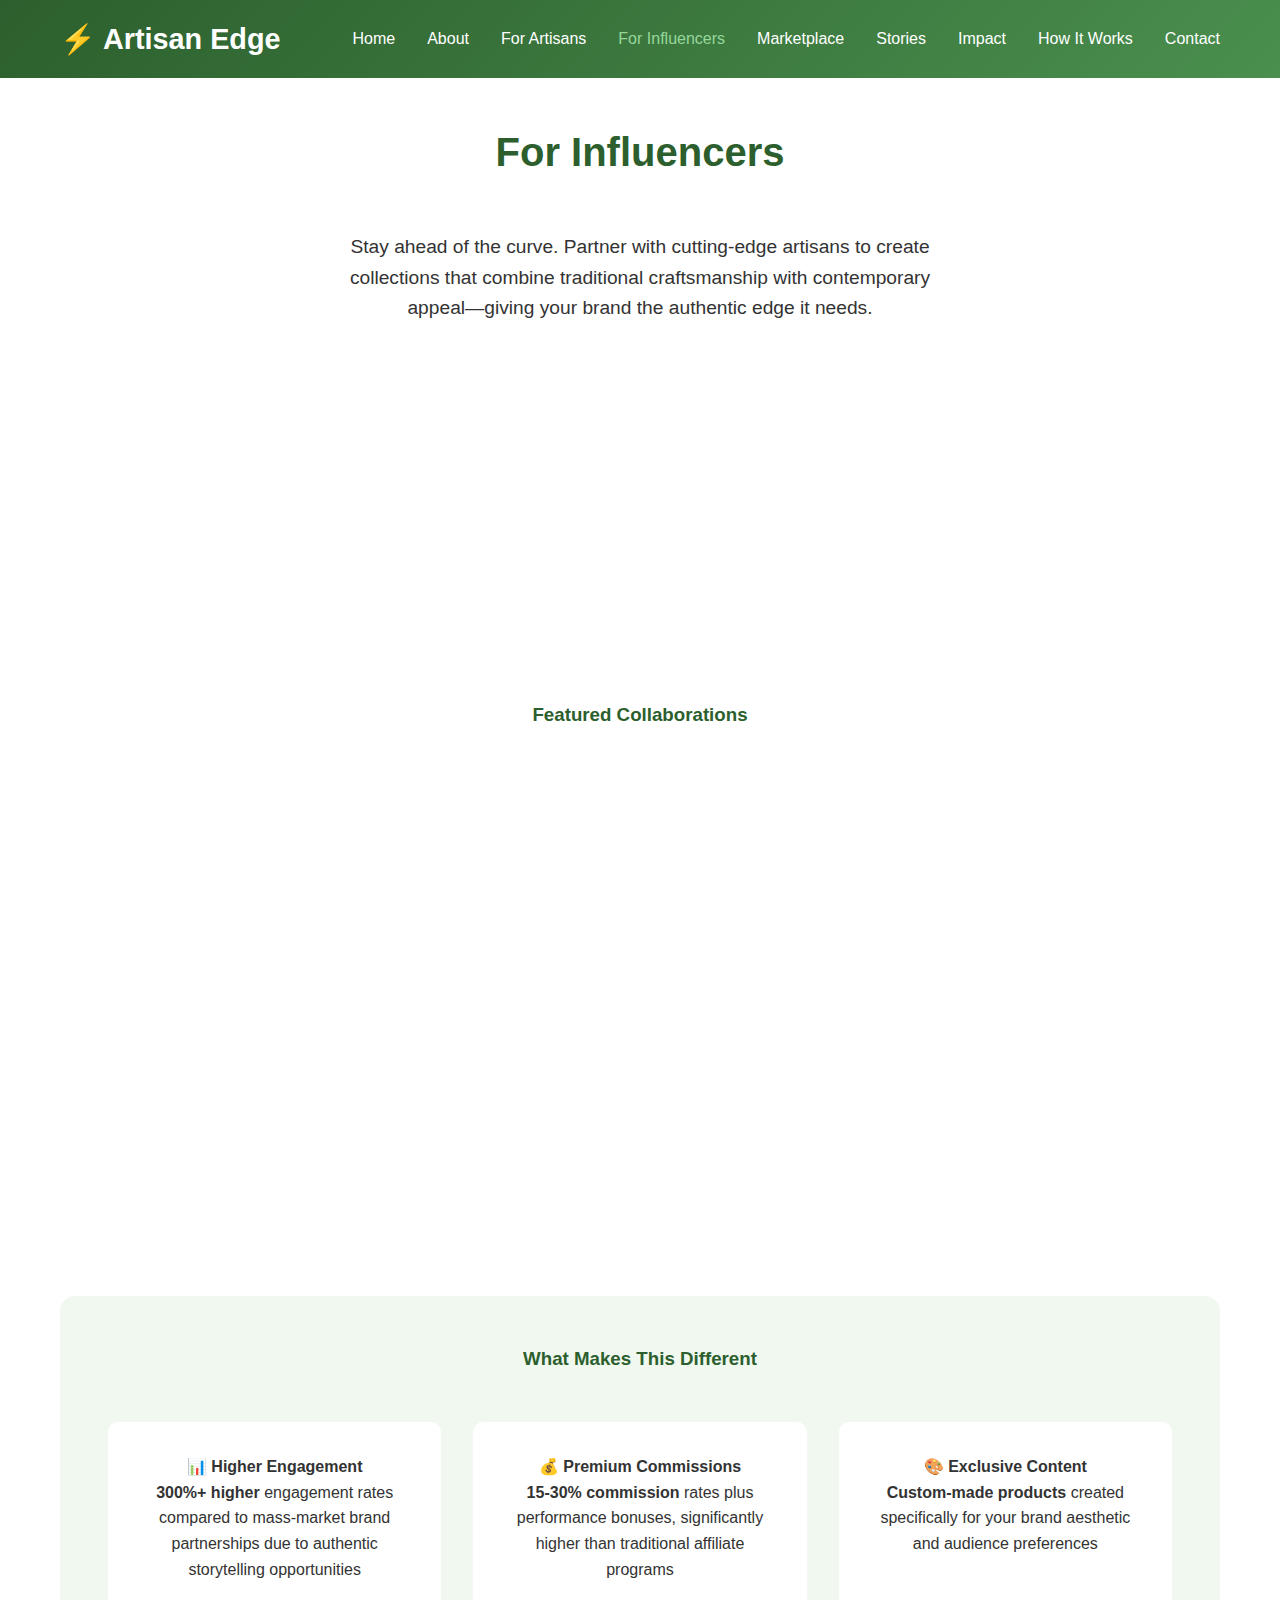
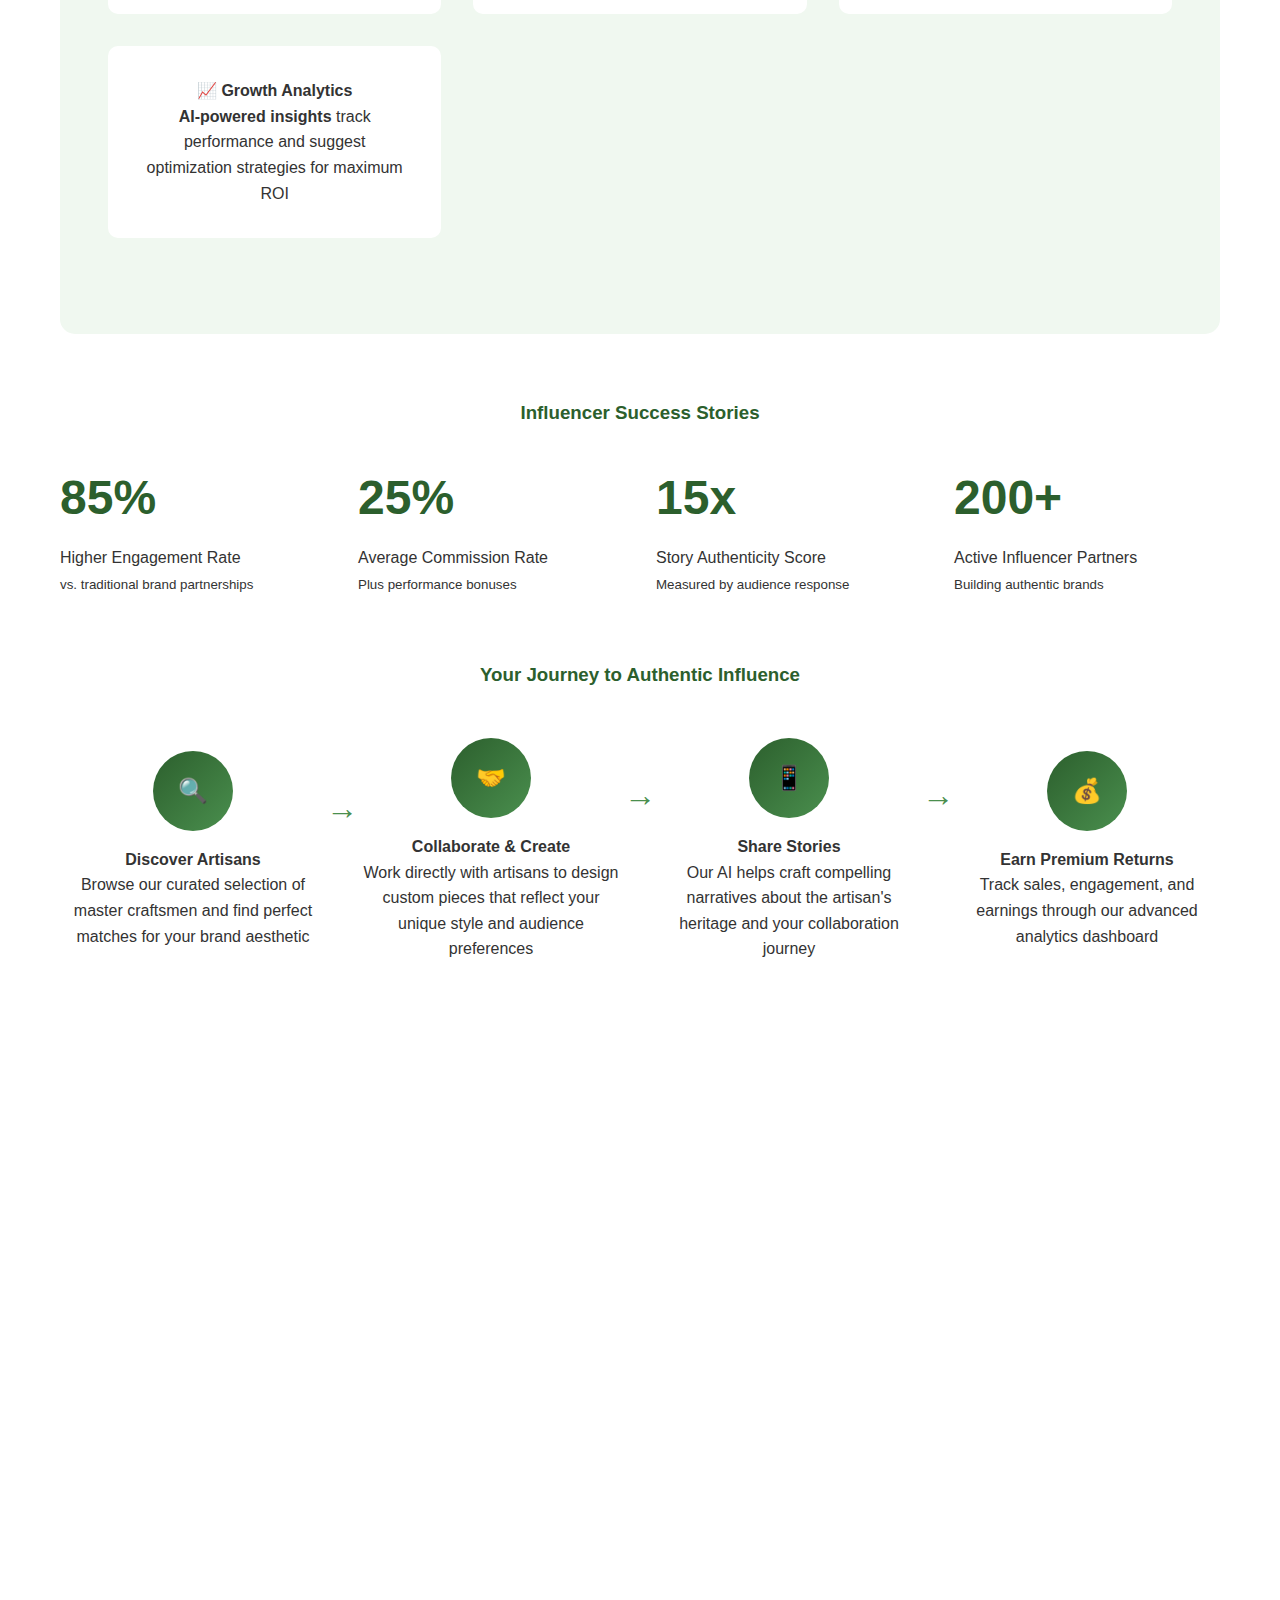
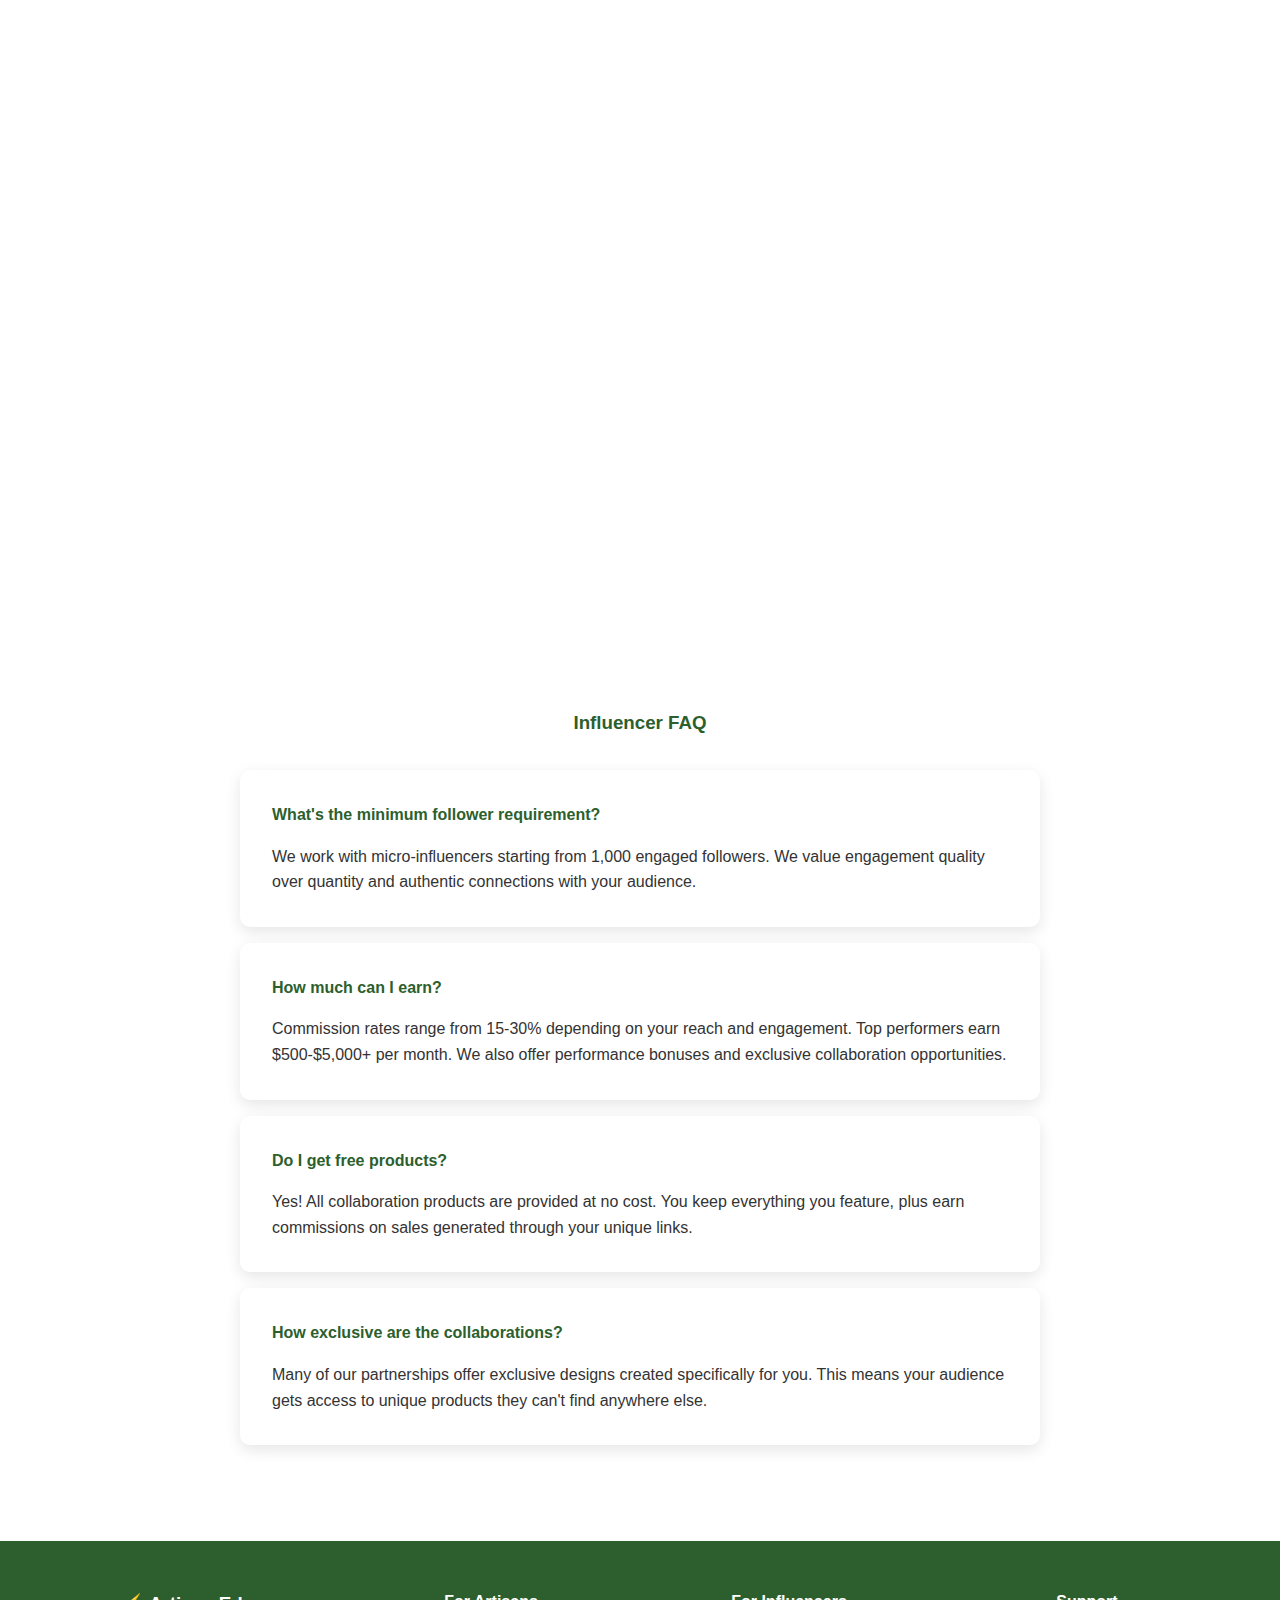
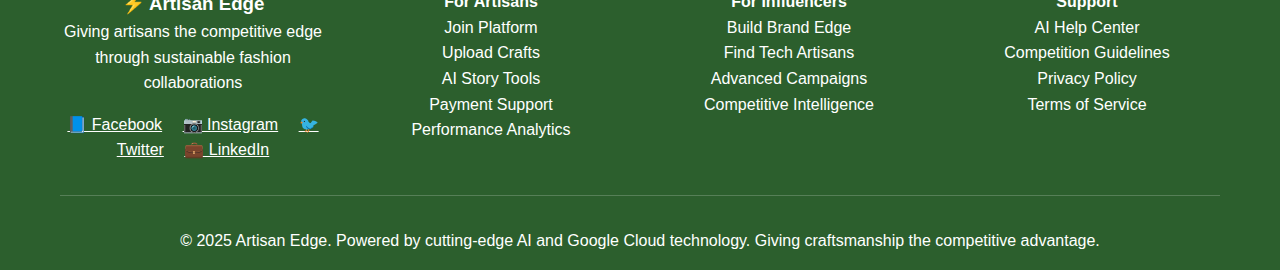
<file: influencers.html>
<!DOCTYPE html>
<html lang="en">
<head>
    <meta charset="UTF-8">
    <meta name="viewport" content="width=device-width, initial-scale=1.0">
    <title>For Influencers - Artisan Edge</title>
    <link rel="stylesheet" href="styles.css">
</head>
<body>
    <!-- Navigation -->
    <nav>
        <div class="nav-container">
            <div class="logo">⚡ Artisan Edge</div>
            <ul class="nav-menu">
                <li><a href="index.html">Home</a></li>
                <li><a href="about.html">About</a></li>
                <li><a href="artisans.html">For Artisans</a></li>
                <li><a href="influencers.html">For Influencers</a></li>
                <li><a href="marketplace.html">Marketplace</a></li>
                <li><a href="stories.html">Stories</a></li>
                <li><a href="impact.html">Impact</a></li>
                <li><a href="how-it-works.html">How It Works</a></li>
                <li><a href="contact.html">Contact</a></li>
            </ul>
        </div>
    </nav>

    <div class="page-content">
        <div class="container">
            <h2 class="section-title">For Influencers</h2>
            <div style="text-align: center; margin-bottom: 3rem;">
                <p style="font-size: 1.2rem; max-width: 600px; margin: 0 auto;">
                    Stay ahead of the curve. Partner with cutting-edge artisans to create collections that combine 
                    traditional craftsmanship with contemporary appeal—giving your brand the authentic edge it needs.
                </p>
            </div>

            <div class="features-grid">
                <div class="feature-card">
                    <div class="feature-icon">🎯</div>
                    <h3>Competitive Brand Edge</h3>
                    <p>Stand out from generic influencers with authentic, artisan-crafted products that tell unique stories</p>
                </div>
                <div class="feature-card">
                    <div class="feature-icon">⚡</div>
                    <h3>Advanced Collections</h3>
                    <p>Access to master artisans and cutting-edge AI tools for creating trend-setting, exclusive product lines</p>
                </div>
                <div class="feature-card">
                    <div class="feature-icon">🚀</div>
                    <h3>Next-Gen Marketing</h3>
                    <p>AI-powered campaign strategies, premium content creation, and performance analytics that drive results</p>
                </div>
            </div>

            <!-- Sample Collaborations -->
            <div style="margin: 4rem 0;">
                <h3 style="text-align: center; margin-bottom: 2rem; color: #2c5f2d;">Featured Collaborations</h3>
                <div class="product-grid">
                    <div class="product-card">
                        <div class="product-image">👗</div>
                        <div class="product-info">
                            <div class="eco-badge">Eco Collection</div>
                            <h3>@TechTrendSetter × Digital Craft Masters</h3>
                            <p>AI-enhanced traditional weaving techniques creating smart textiles with embedded technology</p>
                            <p style="color: #2c5f2d; font-weight: bold;">25% Commission + Performance Bonus</p>
                        </div>
                    </div>
                    <div class="product-card">
                        <div class="product-image">💎</div>
                        <div class="product-info">
                            <div class="eco-badge">Innovation Edge</div>
                            <h3>@FutureInfluencer × Modern Metalsmiths</h3>
                            <p>3D-printed jewelry molds combined with ancient casting techniques for precision luxury pieces</p>
                            <p style="color: #2c5f2d; font-weight: bold;">30% Commission + Exclusivity Rights</p>
                        </div>
                    </div>
                    <div class="product-card">
                        <div class="product-image">🎨</div>
                        <div class="product-info">
                            <div class="eco-badge">Creative Edge</div>
                            <h3>@ArtisticVision × Contemporary Ceramics</h3>
                            <p>Traditional pottery enhanced with modern glazing techniques and sustainable packaging innovation</p>
                            <p style="color: #2c5f2d; font-weight: bold;">20% Commission + Content Rights</p>
                        </div>
                    </div>
                </div>
            </div>

            <!-- Benefits for Influencers -->
            <div style="background: #f0f8f0; padding: 3rem; border-radius: 15px; margin: 3rem 0;">
                <h3 style="text-align: center; margin-bottom: 2rem; color: #2c5f2d;">What Makes This Different</h3>
                <div class="features-grid">
                    <div style="background: white; padding: 2rem; border-radius: 10px; text-align: center;">
                        <h4>📊 Higher Engagement</h4>
                        <p><strong>300%+ higher</strong> engagement rates compared to mass-market brand partnerships due to authentic storytelling opportunities</p>
                    </div>
                    <div style="background: white; padding: 2rem; border-radius: 10px; text-align: center;">
                        <h4>💰 Premium Commissions</h4>
                        <p><strong>15-30% commission</strong> rates plus performance bonuses, significantly higher than traditional affiliate programs</p>
                    </div>
                    <div style="background: white; padding: 2rem; border-radius: 10px; text-align: center;">
                        <h4>🎨 Exclusive Content</h4>
                        <p><strong>Custom-made products</strong> created specifically for your brand aesthetic and audience preferences</p>
                    </div>
                    <div style="background: white; padding: 2rem; border-radius: 10px; text-align: center;">
                        <h4>📈 Growth Analytics</h4>
                        <p><strong>AI-powered insights</strong> track performance and suggest optimization strategies for maximum ROI</p>
                    </div>
                </div>
            </div>

            <!-- Success Metrics -->
            <div style="margin: 4rem 0;">
                <h3 style="text-align: center; margin-bottom: 2rem; color: #2c5f2d;">Influencer Success Stories</h3>
                <div class="stats-grid">
                    <div class="stat-item">
                        <h3>85%</h3>
                        <p>Higher Engagement Rate</p>
                        <small>vs. traditional brand partnerships</small>
                    </div>
                    <div class="stat-item">
                        <h3>25%</h3>
                        <p>Average Commission Rate</p>
                        <small>Plus performance bonuses</small>
                    </div>
                    <div class="stat-item">
                        <h3>15x</h3>
                        <p>Story Authenticity Score</p>
                        <small>Measured by audience response</small>
                    </div>
                    <div class="stat-item">
                        <h3>200+</h3>
                        <p>Active Influencer Partners</p>
                        <small>Building authentic brands</small>
                    </div>
                </div>
            </div>

            <!-- How It Works for Influencers -->
            <div style="margin: 4rem 0;">
                <h3 style="text-align: center; margin-bottom: 3rem; color: #2c5f2d;">Your Journey to Authentic Influence</h3>
                <div class="process-flow">
                    <div class="process-step">
                        <div class="step-icon">🔍</div>
                        <h4>Discover Artisans</h4>
                        <p>Browse our curated selection of master craftsmen and find perfect matches for your brand aesthetic</p>
                    </div>
                    <div class="process-step">
                        <div class="step-icon">🤝</div>
                        <h4>Collaborate & Create</h4>
                        <p>Work directly with artisans to design custom pieces that reflect your unique style and audience preferences</p>
                    </div>
                    <div class="process-step">
                        <div class="step-icon">📱</div>
                        <h4>Share Stories</h4>
                        <p>Our AI helps craft compelling narratives about the artisan's heritage and your collaboration journey</p>
                    </div>
                    <div class="process-step">
                        <div class="step-icon">💰</div>
                        <h4>Earn Premium Returns</h4>
                        <p>Track sales, engagement, and earnings through our advanced analytics dashboard</p>
                    </div>
                </div>
            </div>

            <!-- Registration Form -->
            <div class="form-container">
                <h3>Build Your Competitive Edge</h3>
                <form>
                    <div class="form-group">
                        <label>Full Name</label>
                        <input type="text" placeholder="Enter your name" required>
                    </div>
                    <div class="form-group">
                        <label>Primary Social Platform</label>
                        <select required>
                            <option value="">Select platform</option>
                            <option value="instagram">Instagram</option>
                            <option value="youtube">YouTube</option>
                            <option value="tiktok">TikTok</option>
                            <option value="twitter">Twitter</option>
                            <option value="pinterest">Pinterest</option>
                            <option value="multiple">Multiple Platforms</option>
                        </select>
                    </div>
                    <div class="form-group">
                        <label>Username/Handle</label>
                        <input type="text" placeholder="@yourusername">
                    </div>
                    <div class="form-group">
                        <label>Follower Count</label>
                        <select>
                            <option value="">Select range</option>
                            <option value="1k-10k">1K - 10K</option>
                            <option value="10k-100k">10K - 100K</option>
                            <option value="100k-1m">100K - 1M</option>
                            <option value="1m+">1M+</option>
                        </select>
                    </div>
                    <div class="form-group">
                        <label>Primary Niche</label>
                        <select>
                            <option value="">Select your niche</option>
                            <option value="fashion">Fashion</option>
                            <option value="lifestyle">Lifestyle</option>
                            <option value="sustainability">Sustainability</option>
                            <option value="travel">Travel</option>
                            <option value="beauty">Beauty</option>
                            <option value="home-decor">Home Decor</option>
                            <option value="wellness">Wellness</option>
                        </select>
                    </div>
                    <div class="form-group">
                        <label>Email Address</label>
                        <input type="email" placeholder="Enter your email" required>
                    </div>
                    <div class="form-group">
                        <label>Phone Number</label>
                        <input type="tel" placeholder="Enter your phone number">
                    </div>
                    <div class="form-group">
                        <label>Why do you want to gain a competitive edge with artisan collaborations?</label>
                        <textarea rows="4" placeholder="Tell us about your brand goals and how artisan partnerships fit your strategy"></textarea>
                    </div>
                    <div class="form-group">
                        <label>Previous Brand Partnership Experience</label>
                        <select>
                            <option value="">Select experience level</option>
                            <option value="none">No previous partnerships</option>
                            <option value="1-5">1-5 partnerships</option>
                            <option value="6-20">6-20 partnerships</option>
                            <option value="20+">20+ partnerships</option>
                        </select>
                    </div>
                    <div class="form-group">
                        <label>
                            <input type="checkbox" style="width: auto; margin-right: 0.5rem;" required>
                            I agree to the Terms of Service and Privacy Policy
                        </label>
                    </div>
                    <button type="submit" class="btn btn-primary" style="width: 100%;">Get My Edge</button>
                </form>
            </div>

            <!-- FAQ Section -->
            <div style="margin-top: 4rem;">
                <h3 style="text-align: center; margin-bottom: 2rem; color: #2c5f2d;">Influencer FAQ</h3>
                <div style="max-width: 800px; margin: 0 auto;">
                    <div style="background: white; padding: 2rem; border-radius: 10px; margin-bottom: 1rem; box-shadow: 0 5px 15px rgba(0,0,0,0.1);">
                        <h4 style="color: #2c5f2d; margin-bottom: 1rem;">What's the minimum follower requirement?</h4>
                        <p>We work with micro-influencers starting from 1,000 engaged followers. We value engagement quality over quantity and authentic connections with your audience.</p>
                    </div>
                    <div style="background: white; padding: 2rem; border-radius: 10px; margin-bottom: 1rem; box-shadow: 0 5px 15px rgba(0,0,0,0.1);">
                        <h4 style="color: #2c5f2d; margin-bottom: 1rem;">How much can I earn?</h4>
                        <p>Commission rates range from 15-30% depending on your reach and engagement. Top performers earn $500-$5,000+ per month. We also offer performance bonuses and exclusive collaboration opportunities.</p>
                    </div>
                    <div style="background: white; padding: 2rem; border-radius: 10px; margin-bottom: 1rem; box-shadow: 0 5px 15px rgba(0,0,0,0.1);">
                        <h4 style="color: #2c5f2d; margin-bottom: 1rem;">Do I get free products?</h4>
                        <p>Yes! All collaboration products are provided at no cost. You keep everything you feature, plus earn commissions on sales generated through your unique links.</p>
                    </div>
                    <div style="background: white; padding: 2rem; border-radius: 10px; margin-bottom: 1rem; box-shadow: 0 5px 15px rgba(0,0,0,0.1);">
                        <h4 style="color: #2c5f2d; margin-bottom: 1rem;">How exclusive are the collaborations?</h4>
                        <p>Many of our partnerships offer exclusive designs created specifically for you. This means your audience gets access to unique products they can't find anywhere else.</p>
                    </div>
                </div>
            </div>
        </div>
    </div>

    <!-- Footer -->
    <footer>
        <div class="container">
            <div class="footer-content">
                <div>
                    <h3>⚡ Artisan Edge</h3>
                    <p>Giving artisans the competitive edge through sustainable fashion collaborations</p>
                    <div style="margin-top: 1rem;">
                        <a href="#" style="color: white; margin-right: 1rem;">📘 Facebook</a>
                        <a href="#" style="color: white; margin-right: 1rem;">📷 Instagram</a>
                        <a href="#" style="color: white; margin-right: 1rem;">🐦 Twitter</a>
                        <a href="#" style="color: white;">💼 LinkedIn</a>
                    </div>
                </div>
                <div>
                    <h4>For Artisans</h4>
                    <p><a href="artisans.html" style="color: white; text-decoration: none;">Join Platform</a></p>
                    <p><a href="#" style="color: white; text-decoration: none;">Upload Crafts</a></p>
                    <p><a href="#" style="color: white; text-decoration: none;">AI Story Tools</a></p>
                    <p><a href="#" style="color: white; text-decoration: none;">Payment Support</a></p>
                    <p><a href="#" style="color: white; text-decoration: none;">Performance Analytics</a></p>
                </div>
                <div>
                    <h4>For Influencers</h4>
                    <p><a href="influencers.html" style="color: white; text-decoration: none;">Build Brand Edge</a></p>
                    <p><a href="#" style="color: white; text-decoration: none;">Find Tech Artisans</a></p>
                    <p><a href="#" style="color: white; text-decoration: none;">Advanced Campaigns</a></p>
                    <p><a href="#" style="color: white; text-decoration: none;">Competitive Intelligence</a></p>
                </div>
                <div>
                    <h4>Support</h4>
                    <p><a href="#" style="color: white; text-decoration: none;">AI Help Center</a></p>
                    <p><a href="#" style="color: white; text-decoration: none;">Competition Guidelines</a></p>
                    <p><a href="#" style="color: white; text-decoration: none;">Privacy Policy</a></p>
                    <p><a href="#" style="color: white; text-decoration: none;">Terms of Service</a></p>
                </div>
            </div>
            <div style="border-top: 1px solid rgba(255,255,255,0.2); padding-top: 2rem; text-align: center;">
                <p>&copy; 2025 Artisan Edge. Powered by cutting-edge AI and Google Cloud technology. Giving craftsmanship the competitive advantage.</p>
            </div>
        </div>
    </footer>

    <script src="script.js"></script>
</body>
</html>
</file>
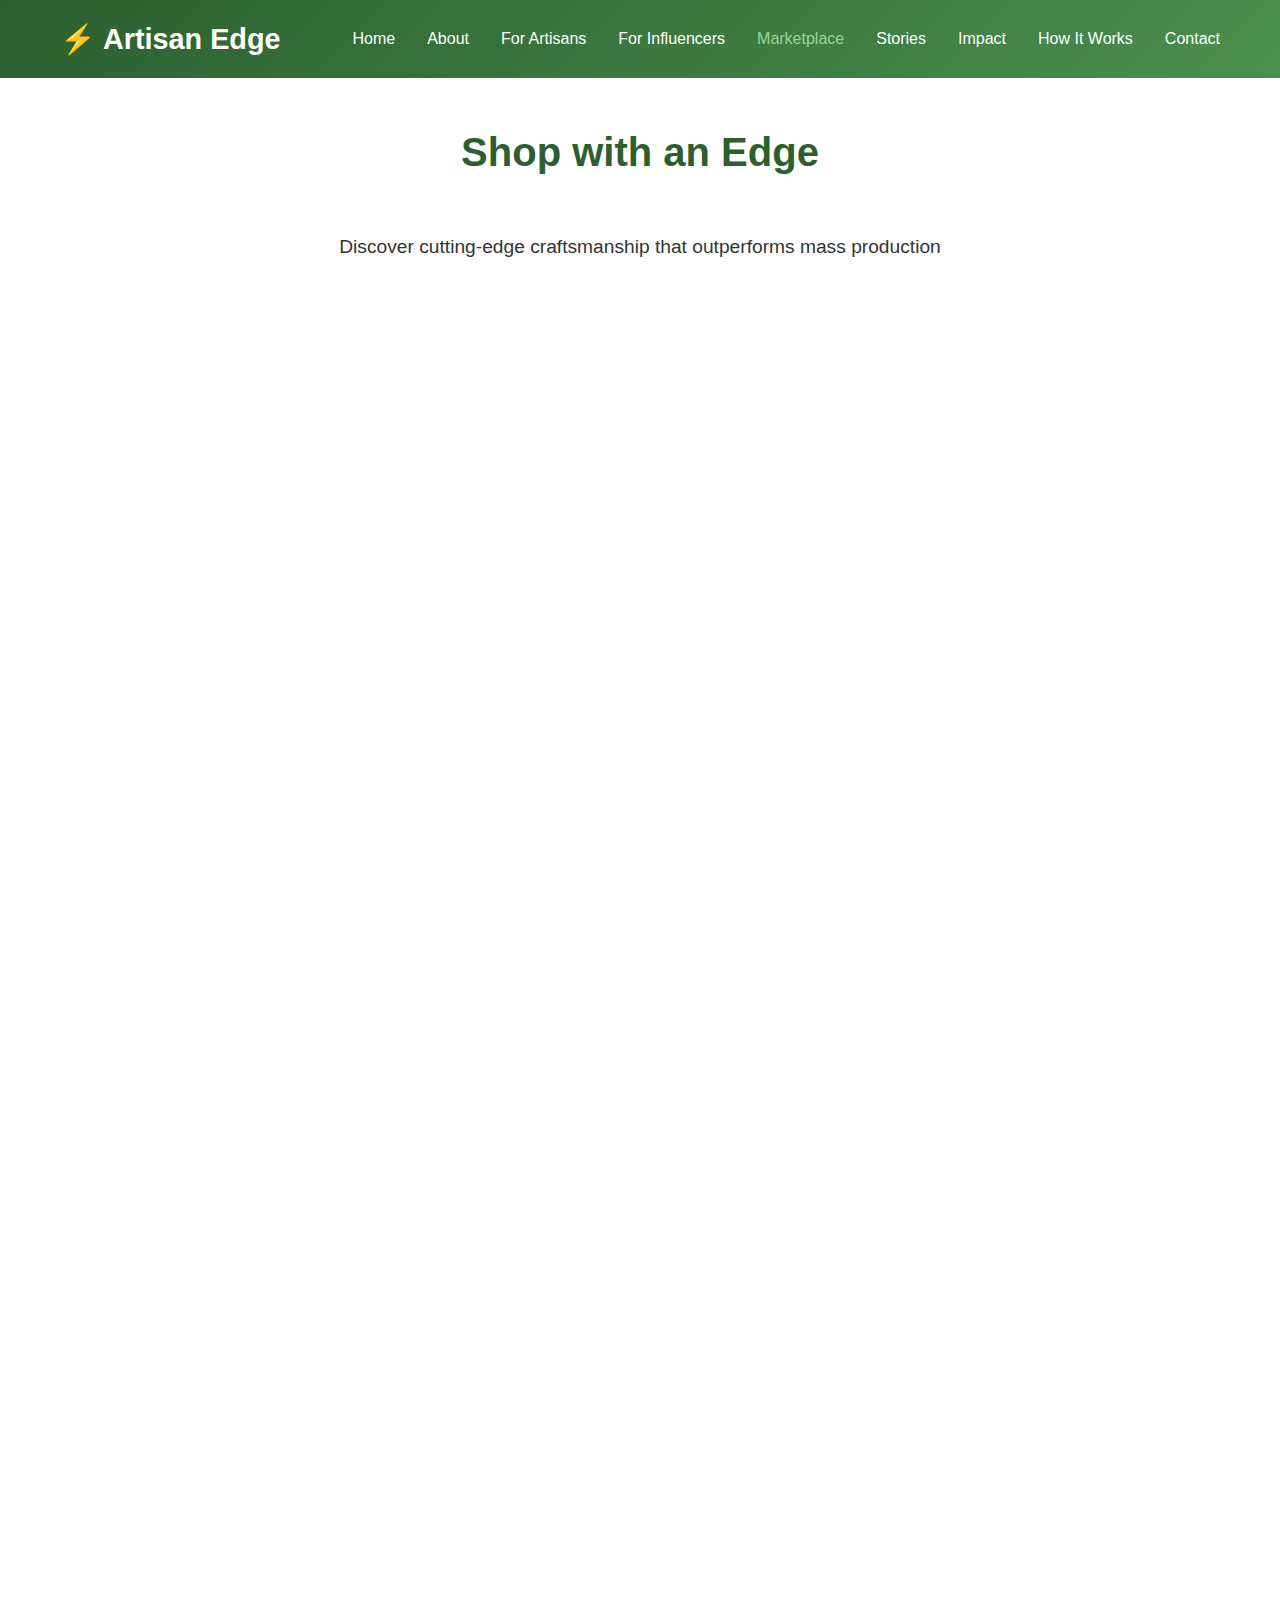
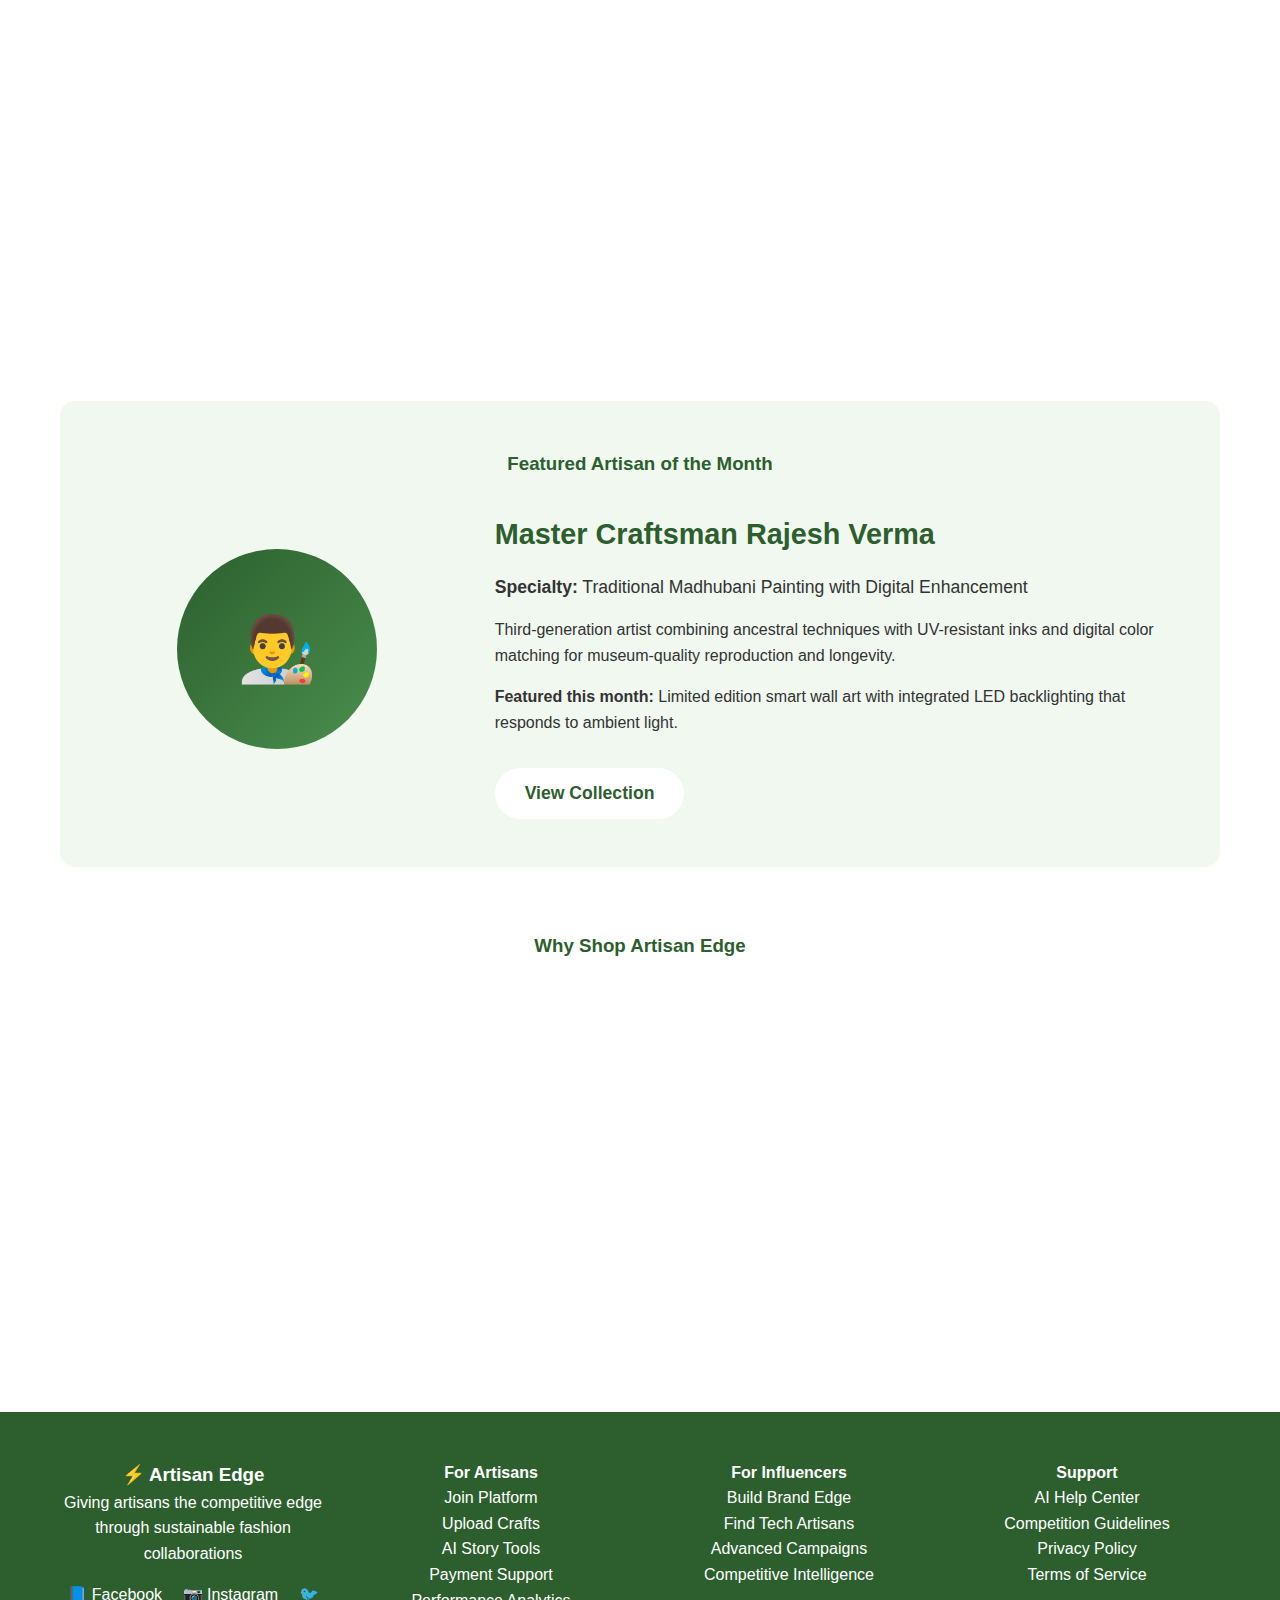
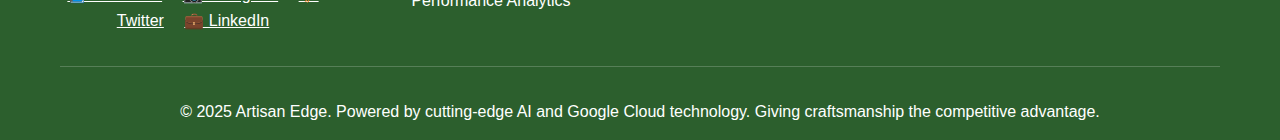
<file: marketplace.html>
<!DOCTYPE html>
<html lang="en">
<head>
    <meta charset="UTF-8">
    <meta name="viewport" content="width=device-width, initial-scale=1.0">
    <title>Marketplace - Artisan Edge</title>
    <link rel="stylesheet" href="styles.css">
</head>
<body>
    <!-- Navigation -->
    <nav>
        <div class="nav-container">
            <div class="logo">⚡ Artisan Edge</div>
            <ul class="nav-menu">
                <li><a href="index.html">Home</a></li>
                <li><a href="about.html">About</a></li>
                <li><a href="artisans.html">For Artisans</a></li>
                <li><a href="influencers.html">For Influencers</a></li>
                <li><a href="marketplace.html">Marketplace</a></li>
                <li><a href="stories.html">Stories</a></li>
                <li><a href="impact.html">Impact</a></li>
                <li><a href="how-it-works.html">How It Works</a></li>
                <li><a href="contact.html">Contact</a></li>
            </ul>
        </div>
    </nav>

    <div class="page-content">
        <div class="container">
            <h2 class="section-title">Shop with an Edge</h2>
            <div style="text-align: center; margin-bottom: 2rem;">
                <p style="font-size: 1.2rem;">Discover cutting-edge craftsmanship that outperforms mass production</p>
            </div>

            <div style="display: flex; justify-content: center; gap: 1rem; margin-bottom: 3rem; flex-wrap: wrap;">
                <button class="btn btn-secondary" onclick="filterProducts('all')">All Categories</button>
                <button class="btn btn-secondary" onclick="filterProducts('clothing')">Clothing</button>
                <button class="btn btn-secondary" onclick="filterProducts('accessories')">Accessories</button>
                <button class="btn btn-secondary" onclick="filterProducts('home-decor')">Home Decor</button>
                <button class="btn btn-secondary" onclick="filterProducts('jewelry')">Jewelry</button>
            </div>

            <div class="product-grid">
                <div class="product-card" data-category="clothing">
                    <div class="product-image">🧥</div>
                    <div class="product-info">
                        <div class="eco-badge">Tech Enhanced</div>
                        <h3>Smart-Woven Khadi Jacket</h3>
                        <p><strong>Artisan:</strong> Meera Devi + AI Design Team</p>
                        <p>Traditional spinning enhanced with moisture-wicking fibers and temperature regulation</p>
                        <p style="color: #2c5f2d; font-weight: bold;">₹2,499</p>
                        <button class="btn btn-primary" style="width: 100%; margin-top: 1rem;">Add to Cart</button>
                    </div>
                </div>
                <div class="product-card" data-category="jewelry">
                    <div class="product-image">📿</div>
                    <div class="product-info">
                        <div class="eco-badge">Precision Crafted</div>
                        <h3>Digital-Cast Silver Jewelry Set</h3>
                        <p><strong>Artisan:</strong> Ravi Kumar + 3D Tech Lab</p>
                        <p>Ancient techniques meet precision 3D modeling for perfect fit and durability</p>
                        <p style="color: #2c5f2d; font-weight: bold;">₹4,999</p>
                        <button class="btn btn-primary" style="width: 100%; margin-top: 1rem;">Add to Cart</button>
                    </div>
                </div>
                <div class="product-card" data-category="home-decor">
                    <div class="product-image">🏺</div>
                    <div class="product-info">
                        <div class="eco-badge">Advanced Ceramics</div>
                        <h3>Heat-Resistant Blue Pottery</h3>
                        <p><strong>Artisan:</strong> Amit Sharma + Materials Lab</p>
                        <p>Traditional glazing enhanced with advanced ceramic compounds for superior durability</p>
                        <p style="color: #2c5f2d; font-weight: bold;">₹1,899</p>
                        <button class="btn btn-primary" style="width: 100%; margin-top: 1rem;">Add to Cart</button>
                    </div>
                </div>
                <div class="product-card" data-category="accessories">
                    <div class="product-image">👜</div>
                    <div class="product-info">
                        <div class="eco-badge">Innovation Edge</div>
                        <h3>Multi-Function Jute Tote</h3>
                        <p><strong>Artisan:</strong> Priya Das + Design Tech</p>
                        <p>Handwoven jute with integrated phone charging pocket and water-resistant lining</p>
                        <p style="color: #2c5f2d; font-weight: bold;">₹1,299</p>
                        <button class="btn btn-primary" style="width: 100%; margin-top: 1rem;">Add to Cart</button>
                    </div>
                </div>
                <div class="product-card" data-category="accessories">
                    <div class="product-image">🧣</div>
                    <div class="product-info">
                        <div class="eco-badge">Performance Edge</div>
                        <h3>Climate-Adaptive Pashmina</h3>
                        <p><strong>Artisan:</strong> Sonam Dolkar + Textile Tech</p>
                        <p>Traditional yak wool enhanced with phase-change materials for temperature regulation</p>
                        <p style="color: #2c5f2d; font-weight: bold;">₹6,999</p>
                        <button class="btn btn-primary" style="width: 100%; margin-top: 1rem;">Add to Cart</button>
                    </div>
                </div>
                <div class="product-card" data-category="home-decor">
                    <div class="product-image">🕯️</div>
                    <div class="product-info">
                        <div class="eco-badge">Smart Aromatics</div>
                        <h3>App-Controlled Candle System</h3>
                        <p><strong>Artisan:</strong> Maya Patel + IoT Integration</p>
                        <p>Handmade soy candles with smart diffusion control and scent scheduling via mobile app</p>
                        <p style="color: #2c5f2d; font-weight: bold;">₹899</p>
                        <button class="btn btn-primary" style="width: 100%; margin-top: 1rem;">Add to Cart</button>
                    </div>
                </div>
                <div class="product-card" data-category="clothing">
                    <div class="product-image">👕</div>
                    <div class="product-info">
                        <div class="eco-badge">Sustainable Tech</div>
                        <h3>Bamboo Fiber Performance Shirt</h3>
                        <p><strong>Artisan:</strong> Kiran Nair + Eco Lab</p>
                        <p>Traditional weaving with bamboo fibers for natural antibacterial and cooling properties</p>
                        <p style="color: #2c5f2d; font-weight: bold;">₹1,799</p>
                        <button class="btn btn-primary" style="width: 100%; margin-top: 1rem;">Add to Cart</button>
                    </div>
                </div>
                <div class="product-card" data-category="jewelry">
                    <div class="product-image">💍</div>
                    <div class="product-info">
                        <div class="eco-badge">Heritage Tech</div>
                        <h3>Smart Traditional Bangles</h3>
                        <p><strong>Artisan:</strong> Lakshmi Reddy + Wearable Tech</p>
                        <p>Classical designs with embedded fitness tracking and notification features</p>
                        <p style="color: #2c5f2d; font-weight: bold;">₹3,299</p>
                        <button class="btn btn-primary" style="width: 100%; margin-top: 1rem;">Add to Cart</button>
                    </div>
                </div>
            </div>

            <!-- Featured Artisan Section -->
            <div style="background: #f0f8f0; padding: 3rem; border-radius: 15px; margin: 4rem 0;">
                <h3 style="text-align: center; margin-bottom: 2rem; color: #2c5f2d;">Featured Artisan of the Month</h3>
                <div style="display: flex; align-items: center; gap: 3rem; flex-wrap: wrap;">
                    <div style="flex: 1; min-width: 300px;">
                        <div style="width: 200px; height: 200px; background: linear-gradient(135deg, #2c5f2d, #4a8f4e); border-radius: 50%; margin: 0 auto 2rem; display: flex; align-items: center; justify-content: center; color: white; font-size: 4rem;">👨‍🎨</div>
                    </div>
                    <div style="flex: 2; min-width: 300px;">
                        <h4 style="font-size: 1.8rem; margin-bottom: 1rem; color: #2c5f2d;">Master Craftsman Rajesh Verma</h4>
                        <p style="font-size: 1.1rem; margin-bottom: 1rem;"><strong>Specialty:</strong> Traditional Madhubani Painting with Digital Enhancement</p>
                        <p style="margin-bottom: 1rem;">Third-generation artist combining ancestral techniques with UV-resistant inks and digital color matching for museum-quality reproduction and longevity.</p>
                        <p style="margin-bottom: 2rem;"><strong>Featured this month:</strong> Limited edition smart wall art with integrated LED backlighting that responds to ambient light.</p>
                        <button class="btn btn-primary">View Collection</button>
                    </div>
                </div>
            </div>

            <!-- Trust Indicators -->
            <div style="margin: 4rem 0;">
                <h3 style="text-align: center; margin-bottom: 2rem; color: #2c5f2d;">Why Shop Artisan Edge</h3>
                <div class="features-grid">
                    <div class="feature-card">
                        <div class="feature-icon">🛡️</div>
                        <h4>Authenticity Guaranteed</h4>
                        <p>Every product comes with blockchain-verified authenticity certificates and artisan documentation</p>
                    </div>
                    <div class="feature-card">
                        <div class="feature-icon">🚚</div>
                        <h4>Free Shipping & Returns</h4>
                        <p>Complimentary shipping on orders over ₹1,000 and hassle-free 30-day returns</p>
                    </div>
                    <div class="feature-card">
                        <div class="feature-icon">💬</div>
                        <h4>Direct Artisan Connection</h4>
                        <p>Chat directly with artisans, request customizations, and learn about their craft heritage</p>
                    </div>
                </div>
            </div>

            <!-- Shopping Cart Summary -->
            <div id="cart-summary" style="position: fixed; top: 70px; right: 20px; background: white; border-radius: 15px; box-shadow: 0 10px 30px rgba(0,0,0,0.2); padding: 1.5rem; z-index: 999; display: none;">
                <h4 style="margin-bottom: 1rem; color: #2c5f2d;">Shopping Cart</h4>
                <div id="cart-items"></div>
                <div style="border-top: 1px solid #e8f5e8; margin-top: 1rem; padding-top: 1rem;">
                    <p style="font-weight: bold; color: #2c5f2d;">Total: ₹<span id="cart-total">0</span></p>
                    <button class="btn btn-primary" style="width: 100%; margin-top: 1rem;" onclick="checkout()">Checkout</button>
                </div>
            </div>
        </div>
    </div>

    <!-- Footer -->
    <footer>
        <div class="container">
            <div class="footer-content">
                <div>
                    <h3>⚡ Artisan Edge</h3>
                    <p>Giving artisans the competitive edge through sustainable fashion collaborations</p>
                    <div style="margin-top: 1rem;">
                        <a href="#" style="color: white; margin-right: 1rem;">📘 Facebook</a>
                        <a href="#" style="color: white; margin-right: 1rem;">📷 Instagram</a>
                        <a href="#" style="color: white; margin-right: 1rem;">🐦 Twitter</a>
                        <a href="#" style="color: white;">💼 LinkedIn</a>
                    </div>
                </div>
                <div>
                    <h4>For Artisans</h4>
                    <p><a href="artisans.html" style="color: white; text-decoration: none;">Join Platform</a></p>
                    <p><a href="#" style="color: white; text-decoration: none;">Upload Crafts</a></p>
                    <p><a href="#" style="color: white; text-decoration: none;">AI Story Tools</a></p>
                    <p><a href="#" style="color: white; text-decoration: none;">Payment Support</a></p>
                    <p><a href="#" style="color: white; text-decoration: none;">Performance Analytics</a></p>
                </div>
                <div>
                    <h4>For Influencers</h4>
                    <p><a href="influencers.html" style="color: white; text-decoration: none;">Build Brand Edge</a></p>
                    <p><a href="#" style="color: white; text-decoration: none;">Find Tech Artisans</a></p>
                    <p><a href="#" style="color: white; text-decoration: none;">Advanced Campaigns</a></p>
                    <p><a href="#" style="color: white; text-decoration: none;">Competitive Intelligence</a></p>
                </div>
                <div>
                    <h4>Support</h4>
                    <p><a href="#" style="color: white; text-decoration: none;">AI Help Center</a></p>
                    <p><a href="#" style="color: white; text-decoration: none;">Competition Guidelines</a></p>
                    <p><a href="#" style="color: white; text-decoration: none;">Privacy Policy</a></p>
                    <p><a href="#" style="color: white; text-decoration: none;">Terms of Service</a></p>
                </div>
            </div>
            <div style="border-top: 1px solid rgba(255,255,255,0.2); padding-top: 2rem; text-align: center;">
                <p>&copy; 2025 Artisan Edge. Powered by cutting-edge AI and Google Cloud technology. Giving craftsmanship the competitive advantage.</p>
            </div>
        </div>
    </footer>

    <script src="script.js"></script>
    <script>
        // Shopping cart functionality
        let cart = [];

        function filterProducts(category) {
            const products = document.querySelectorAll('.product-card');
            products.forEach(product => {
                if (category === 'all' || product.dataset.category === category) {
                    product.style.display = 'block';
                } else {
                    product.style.display = 'none';
                }
            });
            
            // Update active button
            const buttons = document.querySelectorAll('.btn-secondary');
            buttons.forEach(btn => btn.style.background = 'transparent');
            event.target.style.background = '#2c5f2d';
        }

        function addToCart(productName, price) {
            cart.push({name: productName, price: price});
            updateCartDisplay();
        }

        function updateCartDisplay() {
            const cartSummary = document.getElementById('cart-summary');
            const cartItems = document.getElementById('cart-items');
            const cartTotal = document.getElementById('cart-total');
            
            if (cart.length > 0) {
                cartSummary.style.display = 'block';
                cartItems.innerHTML = cart.map(item => 
                    `<p>${item.name} - ₹${item.price}</p>`
                ).join('');
                cartTotal.textContent = cart.reduce((sum, item) => sum + parseInt(item.price.replace(',', '')), 0).toLocaleString();
            } else {
                cartSummary.style.display = 'none';
            }
        }

        function checkout() {
            alert('Checkout functionality would be implemented here. Total: ₹' + document.getElementById('cart-total').textContent);
        }

        // Add event listeners to Add to Cart buttons
        document.addEventListener('DOMContentLoaded', function() {
            const addToCartButtons = document.querySelectorAll('.product-card .btn-primary');
            addToCartButtons.forEach(button => {
                button.addEventListener('click', function() {
                    const productCard = this.closest('.product-card');
                    const productName = productCard.querySelector('h3').textContent;
                    const productPrice = productCard.querySelector('p[style*="color: #2c5f2d"]').textContent.replace('₹', '').replace(',', '');
                    addToCart(productName, productPrice);
                });
            });
        });
    </script>
</body>
</html>
</file>
<file: styles.css>
* {
    margin: 0;
    padding: 0;
    box-sizing: border-box;
}

body {
    font-family: 'Segoe UI', Tahoma, Geneva, Verdana, sans-serif;
    line-height: 1.6;
    color: #333;
    overflow-x: hidden;
}

.container {
    max-width: 1200px;
    margin: 0 auto;
    padding: 0 20px;
}

/* Navigation */
nav {
    background: linear-gradient(135deg, #2c5f2d 0%, #4a8f4e 100%);
    padding: 1rem 0;
    position: fixed;
    top: 0;
    width: 100%;
    z-index: 1000;
    backdrop-filter: blur(10px);
}

.nav-container {
    display: flex;
    justify-content: space-between;
    align-items: center;
    max-width: 1200px;
    margin: 0 auto;
    padding: 0 20px;
}

.logo {
    font-size: 1.8rem;
    font-weight: bold;
    color: white;
}

.nav-menu {
    display: flex;
    list-style: none;
    gap: 2rem;
}

.nav-menu a {
    color: white;
    text-decoration: none;
    transition: color 0.3s ease;
    cursor: pointer;
}

.nav-menu a:hover {
    color: #97d69b;
}

/* Hero Section */
.hero {
    background: linear-gradient(135deg, #2c5f2d 0%, #4a8f4e 50%, #97d69b 100%);
    color: white;
    padding: 120px 0 80px;
    text-align: center;
    position: relative;
    overflow: hidden;
}

.hero::before {
    content: '';
    position: absolute;
    top: 0;
    left: 0;
    right: 0;
    bottom: 0;
    background: url('data:image/svg+xml,<svg xmlns="http://www.w3.org/2000/svg" viewBox="0 0 1000 1000"><defs><pattern id="leaves" x="0" y="0" width="100" height="100" patternUnits="userSpaceOnUse"><circle cx="50" cy="30" r="2" fill="rgba(255,255,255,0.1)"/><circle cx="20" cy="70" r="1.5" fill="rgba(255,255,255,0.1)"/><circle cx="80" cy="60" r="1" fill="rgba(255,255,255,0.1)"/></pattern></defs><rect width="100%" height="100%" fill="url(%23leaves)"/></svg>') repeat;
    opacity: 0.3;
}

.hero-content {
    position: relative;
    z-index: 1;
}

.hero h1 {
    font-size: 3.5rem;
    margin-bottom: 1rem;
    animation: fadeInUp 1s ease;
}

.hero p {
    font-size: 1.3rem;
    margin-bottom: 2rem;
    opacity: 0.9;
    animation: fadeInUp 1s ease 0.2s both;
}

.cta-buttons {
    display: flex;
    justify-content: center;
    gap: 1rem;
    flex-wrap: wrap;
    animation: fadeInUp 1s ease 0.4s both;
}

.btn {
    padding: 15px 30px;
    border: none;
    border-radius: 50px;
    font-size: 1.1rem;
    font-weight: 600;
    cursor: pointer;
    transition: all 0.3s ease;
    text-decoration: none;
    display: inline-block;
}

.btn-primary {
    background: white;
    color: #2c5f2d;
}

.btn-secondary {
    background: transparent;
    color: white;
    border: 2px solid white;
}

.btn:hover {
    transform: translateY(-2px);
    box-shadow: 0 10px 25px rgba(0,0,0,0.2);
}

/* Section Styling */
.section {
    padding: 80px 0;
}

.section-title {
    text-align: center;
    font-size: 2.5rem;
    margin-bottom: 3rem;
    color: #2c5f2d;
}

/* Features Grid */
.features-grid {
    display: grid;
    grid-template-columns: repeat(auto-fit, minmax(300px, 1fr));
    gap: 2rem;
    margin: 3rem 0;
}

.feature-card {
    background: white;
    padding: 2rem;
    border-radius: 15px;
    box-shadow: 0 10px 30px rgba(0,0,0,0.1);
    text-align: center;
    transition: transform 0.3s ease;
}

.feature-card:hover {
    transform: translateY(-10px);
}

.feature-icon {
    font-size: 3rem;
    margin-bottom: 1rem;
}

/* Stats Section */
.stats {
    background: linear-gradient(135deg, #f0f8f0 0%, #e8f5e8 100%);
    padding: 60px 0;
    text-align: center;
}

.stats-grid {
    display: grid;
    grid-template-columns: repeat(auto-fit, minmax(200px, 1fr));
    gap: 2rem;
}

.stat-item h3 {
    font-size: 3rem;
    color: #2c5f2d;
    margin-bottom: 0.5rem;
}

/* Process Flow */
.process-flow {
    display: flex;
    justify-content: space-between;
    align-items: center;
    flex-wrap: wrap;
    gap: 2rem;
    margin: 3rem 0;
}

.process-step {
    flex: 1;
    min-width: 200px;
    text-align: center;
    position: relative;
}

.step-icon {
    width: 80px;
    height: 80px;
    background: linear-gradient(135deg, #2c5f2d, #4a8f4e);
    border-radius: 50%;
    display: flex;
    align-items: center;
    justify-content: center;
    margin: 0 auto 1rem;
    color: white;
    font-size: 1.5rem;
}

.process-step:not(:last-child)::after {
    content: '→';
    position: absolute;
    right: -2rem;
    top: 2rem;
    font-size: 2rem;
    color: #4a8f4e;
}

/* Product Grid */
.product-grid {
    display: grid;
    grid-template-columns: repeat(auto-fit, minmax(280px, 1fr));
    gap: 2rem;
    margin: 3rem 0;
}

.product-card {
    background: white;
    border-radius: 15px;
    overflow: hidden;
    box-shadow: 0 10px 30px rgba(0,0,0,0.1);
    transition: transform 0.3s ease;
}

.product-card:hover {
    transform: scale(1.05);
}

.product-image {
    height: 200px;
    background: linear-gradient(45deg, #4a8f4e, #97d69b);
    display: flex;
    align-items: center;
    justify-content: center;
    font-size: 3rem;
    color: white;
}

.product-info {
    padding: 1.5rem;
}

.eco-badge {
    background: #2c5f2d;
    color: white;
    padding: 0.25rem 0.75rem;
    border-radius: 20px;
    font-size: 0.8rem;
    display: inline-block;
    margin-bottom: 1rem;
}

/* Forms */
.form-container {
    max-width: 600px;
    margin: 0 auto;
    background: white;
    padding: 2rem;
    border-radius: 15px;
    box-shadow: 0 10px 30px rgba(0,0,0,0.1);
}

.form-group {
    margin-bottom: 1.5rem;
}

.form-group label {
    display: block;
    margin-bottom: 0.5rem;
    color: #2c5f2d;
    font-weight: 600;
}

.form-group input,
.form-group textarea,
.form-group select {
    width: 100%;
    padding: 12px;
    border: 2px solid #e8f5e8;
    border-radius: 8px;
    font-size: 1rem;
    transition: border-color 0.3s ease;
}

.form-group input:focus,
.form-group textarea:focus,
.form-group select:focus {
    outline: none;
    border-color: #4a8f4e;
}

/* Page Content */
.page-content {
    padding: 120px 0 80px;
    min-height: calc(100vh - 200px);
}

/* Footer */
footer {
    background: #2c5f2d;
    color: white;
    padding: 3rem 0 1rem;
    text-align: center;
}

.footer-content {
    display: grid;
    grid-template-columns: repeat(auto-fit, minmax(250px, 1fr));
    gap: 2rem;
    margin-bottom: 2rem;
}

/* Animations */
@keyframes fadeInUp {
    from {
        opacity: 0;
        transform: translateY(30px);
    }
    to {
        opacity: 1;
        transform: translateY(0);
    }
}

/* Responsive Design */
@media (max-width: 768px) {
    .hero h1 {
        font-size: 2.5rem;
    }
    
    .cta-buttons {
        flex-direction: column;
        align-items: center;
    }
    
    .process-step:not(:last-child)::after {
        display: none;
    }
    
    .nav-menu {
        display: none;
    }
}
</file>
